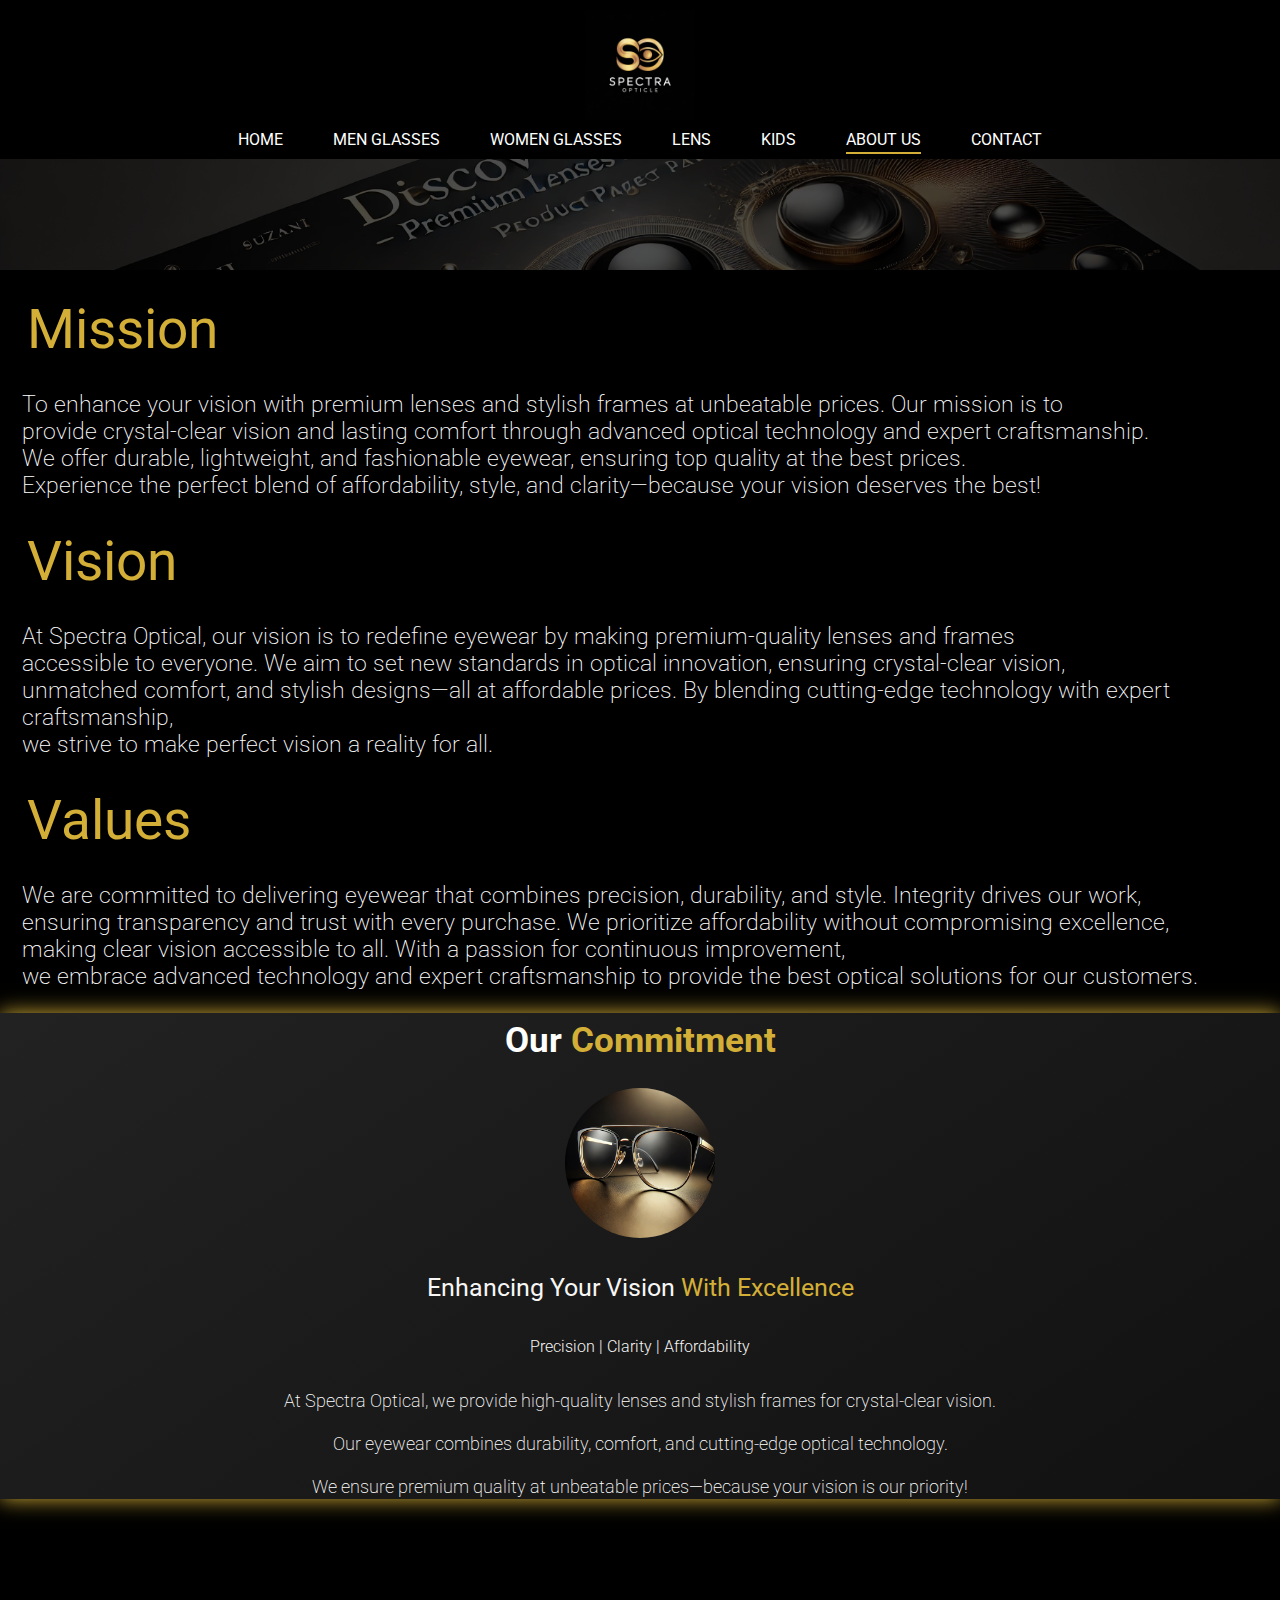
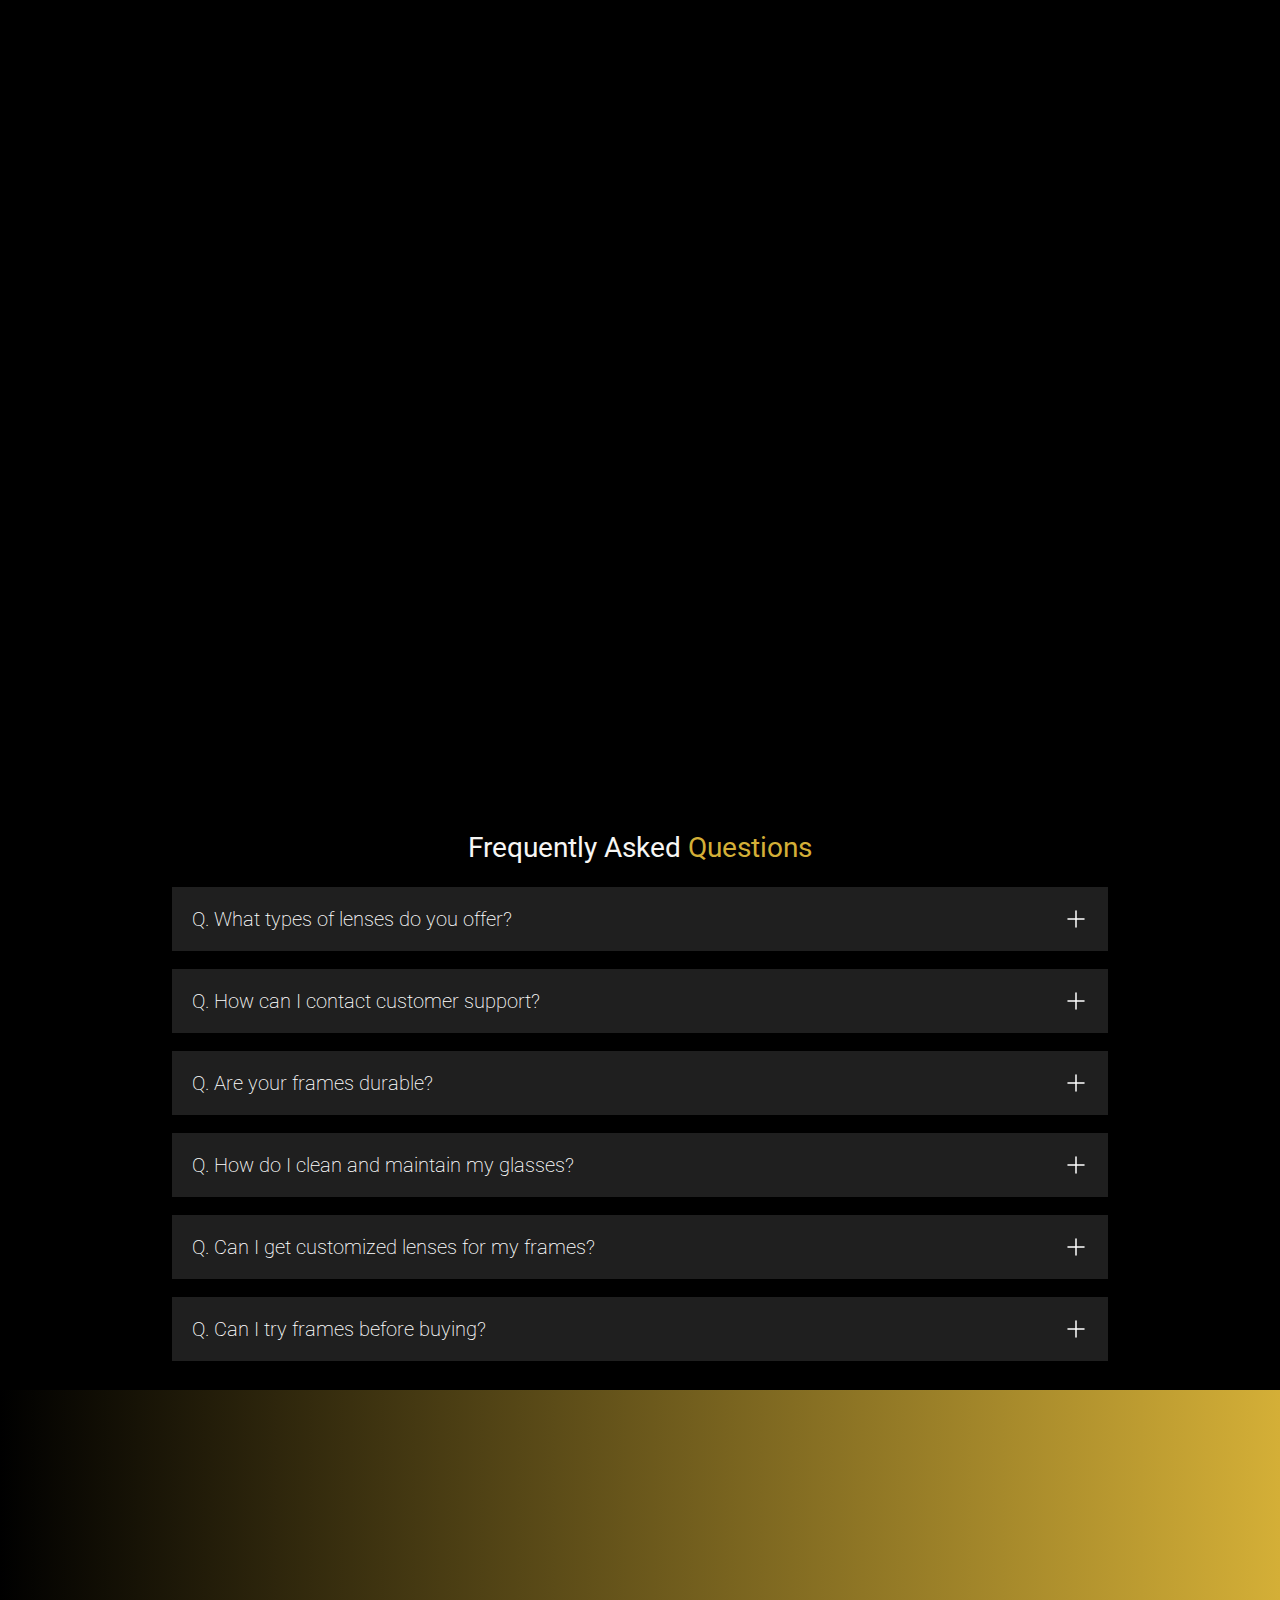
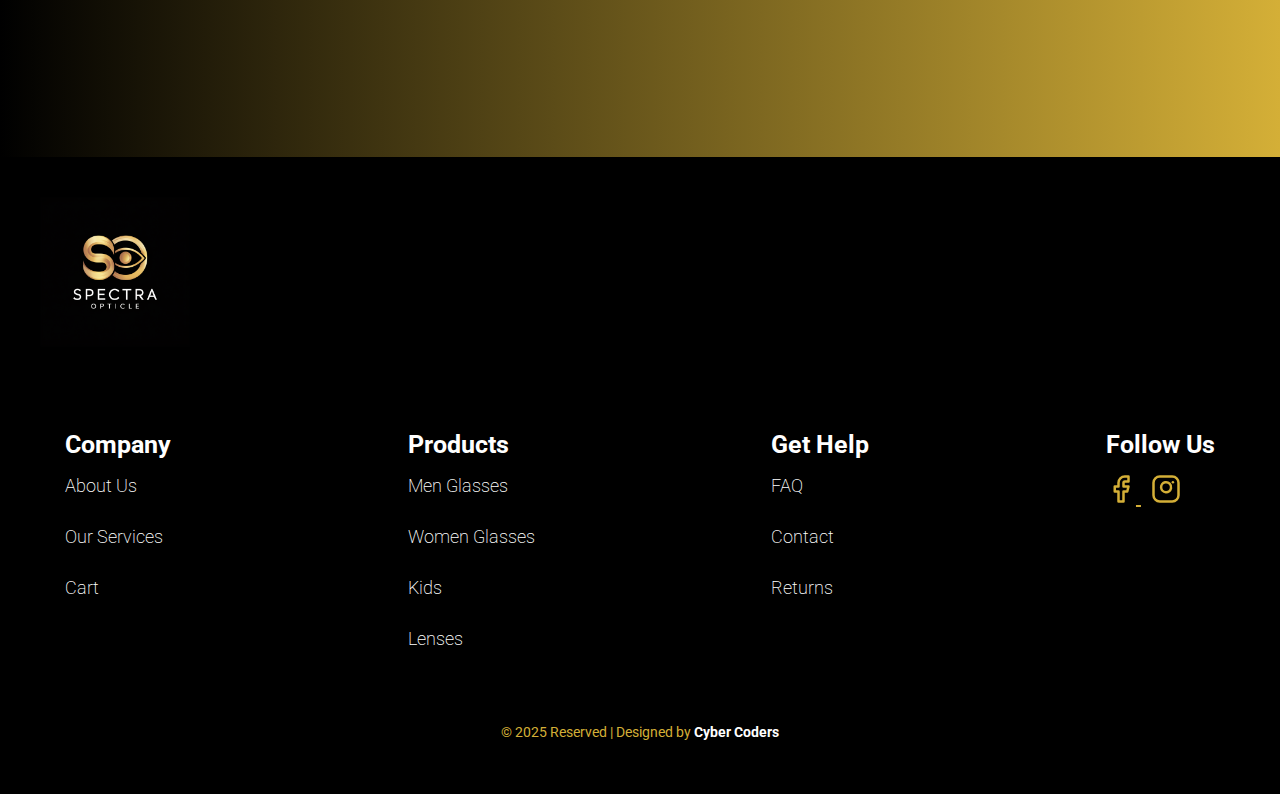
<file: optical shop/about.html>
<!DOCTYPE html>
<html lang="en">

<head>
    <meta charset="UTF-8">
    <meta name="viewport" content="width=device-width, initial-scale=1.0">
    <title>About Us | Your Brand</title>
    <link rel="stylesheet" href="optics.css">
    <style>
        .heading h1 {
            font-size: 55px;
            text-transform: capitalize;
            text-align: start;
            font-weight: 400;
            padding: 7px;
            margin-bottom: 10px;
            margin-top: 20px;
            margin-left: 20px;
            color: #D4AF37;
        }

        .heading p {
            color: #ffffff;
            font-size: 23px;
            font-weight: 200;
            margin-left: 22px;
        }

        .CEO {
            background: linear-gradient(145deg, #222, #111);
            box-shadow: 0px 0px 20px #D4AF37;

        }

        .review h3 {
            font-size: 35px;
            text-transform: capitalize;
            text-align: center;
            padding: 7px;
            margin-bottom: 10px;
            margin-top: 20px;
        }

        .review {
            text-align: center;
            margin-top: 20px;
        }

        .review img {
            width: 150px;
            height: 150px;
            border-radius: 100px;
            margin: 10px 0;
        }

        .review p {
            color: white;
            font-size: 18px;
            font-weight: 200;
            line-height: 25px;
            margin-bottom: 12px;
        }

        .review span {
            color: #D4AF37;
        }

        .review h2 {
            font-size: 25px;
            font-weight: 400;
            text-transform: capitalize;
            margin-bottom: 2px;
        }

        .review h4 {
            margin-bottom: 2px;
            padding: 14px;
            font-weight: 300;
        }

        .review button {
            border: solid rgb(210, 210, 210);
            border-radius: 7px;
            background-color: rgb(210, 210, 210);
            color: white;
            padding: 8px;
            width: 150px;
            margin-bottom: 15px;
            font-size: medium;
            color: white;
        }

        .review button:hover {
            background-color: grey;
            border-color: grey;
        }

        .faq h2 {
            text-align: center;
            font-weight: 400;
            font-size: 28px;
        }
        .faq span{
            color:#D4AF37 ;
        }
        .faq{
            font-size: 28px;
        }

        .faqbox {
            display: flex;
            background-color: rgba(45, 45, 45, 0.69);
            padding: 20px;
            max-width: 70vw;
            margin: 9px auto;
            justify-content: space-between;
            cursor: pointer;
            color: white;
            font-weight: 200;
            font-size: 20px;
        }


        .faqbox svg {
            filter: invert(1);
        }

        .faqbox:hover {
            background-color: rgb(47, 47, 47);
        }
        .faqbox svg {
            transition: transform 0.3s ease-in-out;
        }
        .faqbox.active svg {
            transform: rotate(135deg);
        }
        .answer {
            max-height: 0;
            max-width: 70vw;
            overflow: hidden;
            background:  rgba(45, 45, 45, 0.69);;
            margin: 9px auto;
            justify-content: space-between;
            cursor: pointer;
            color: white;
            font-weight: 200;
            font-size: 20px ;
            border-left: 3px solid #000;
            transition: max-height 0.4s ease-in-out, padding 0.3s;
        }
        .answer.show {
            max-height: 100px; /* Adjust based on content */
            padding: 10px 16px;
        }
        @media screen and (max-width: 768px){
            .heading h1{
                font-size: 28px;
            }
            .heading p{
                font-size: 15px;
                font-weight: 400;
            }
            .review h3{
                font-size: 28px;
            }
            .review p {
                font-size: 15px;
                font-weight: 400;
            }
            .faqbox{
                font-size: 15px;
                font-weight: 400;
            }
            .answer{
                font-size: 15px;
                font-weight: 400;
            }

        }
    </style>
</head>

<body>
    <div class="navbar">
        <div class="logo-container">
            <img src="logo.webp" alt="Spectra Optical Logo" class="logo">
            <div class="menu-icon" onclick="toggleMenu()">☰</div>

        </div>
        <div class="nav-links">
            <div class="close-icon" onclick="closeMenu()">✖</div>
            <a href="index.html">Home</a>
            <a href="men.html">Men Glasses</a>
            <a href="women.html">Women Glasses</a>
            <a href="lens.html">Lens</a>
            <a href="kids.html">Kids</a>
            <a href="about.html" class="H">About Us</a>
            <a href="contact.html">Contact</a>
        </div>
    </div>
    <section id="hero" id="home">
    </section>
    <section>
        <div class="heading">
            <h1>Mission</h1>
            <p>To enhance your vision with premium lenses and stylish frames at unbeatable prices. Our mission is to
                <br>
                provide crystal-clear vision and lasting comfort through advanced optical technology and expert
                craftsmanship. <br> We offer durable, lightweight, and fashionable eyewear, ensuring top quality at the
                best
                prices. <br> Experience the perfect blend of affordability, style, and clarity—because your vision
                deserves
                the best!
            </p>
            <h1>Vision</h1>
            <p>At Spectra Optical, our vision is to redefine eyewear by making premium-quality lenses and frames <br>
                accessible to everyone. We aim to set new standards in optical innovation, ensuring crystal-clear
                vision, <br> unmatched comfort, and stylish designs—all at affordable prices. By blending cutting-edge
                technology with expert craftsmanship, <br> we strive to make perfect vision a reality for all.</p>
            <h1>Values</h1>
            <p> We are committed to delivering eyewear that combines precision, durability, and style. Integrity drives
                our
                work, <br> ensuring transparency and trust with every purchase. We prioritize affordability without
                compromising excellence, <br> making clear vision accessible to all. With a passion for continuous
                improvement, <br> we embrace advanced technology and expert craftsmanship to provide the best optical
                solutions for our customers.
            </p>
        </div>
    </section>
    <section>
        <div class="CEO">
            <div class="review">
                <h3>Our <span>Commitment</span></h3>
                <img src="aboutimage.webp" alt="Commitment to Quality">
                <h2>Enhancing Your Vision <span> with Excellence </span></h2>
                <h4>Precision | Clarity | Affordability</h4>
                <p>At Spectra Optical, we provide high-quality lenses and stylish frames for crystal-clear vision.</p>
                <p>Our eyewear combines durability, comfort, and cutting-edge optical technology.</p>
                <p>We ensure premium quality at unbeatable prices—because your vision is our priority!</p>

    </section>
    <section class="why-choose-us">
        <h2>Why <span>Choose</span> Us?</h2>
        <div class="features">
            <div class="feature">
                <img src="img1.webp" alt="">
                <h3><span>High-Quality</span> Lenses & Frames</h3>
                <p>Premium frames and high-quality lenses for superior clarity, durability, and style. Experience
                    comfort and precision with expert craftsmanship.</p>
            </div>
            <div class="feature">
                <img src="img2.webp" alt="">
                <h3><span>Affordable</span> Prices</h3>
                <p>Get premium frames and high-quality lenses at an affordable price. Experience durability, clarity,
                    and style without compromising on budget.</p>
            </div>
            <div class="feature">
                <img src="img3.webp" alt="">
                <h3><span>Expert</span> Consultation & Eye Care</h3>
                <p>Get expert consultation and premium eye care for perfect vision. Experience professional guidance,
                    advanced solutions, and personalized service for healthy eyes.</p>
            </div>
        </div>
    </section>
    <section>
        <div class="faq">
            <h2>Frequently Asked <span> Questions </span></h2>
        </div>
        <div class="faqbox">
            <span>Q. What types of lenses do you offer?</span>
            <svg xmlns="http://www.w3.org/2000/svg" width="24" height="24" viewBox="0 0 24 24" fill="none">
                <path d="M12 4V20" stroke="#000000" stroke-width="1.5" stroke-linecap="round" stroke-linejoin="round"/>
                <path d="M4 12H20" stroke="#000000" stroke-width="1.5" stroke-linecap="round" stroke-linejoin="round"/>
            </svg>
        </div>
        <div class="answer">
            <p>Ans. We offer single vision, bifocal, progressive, blue light, anti-glare, and UV-protected lenses.</p>
        </div>
    
        <div class="faqbox">
            <span>Q. How can I contact customer support?</span>
            <svg xmlns="http://www.w3.org/2000/svg" width="24" height="24" viewBox="0 0 24 24" fill="none">
                <path d="M12 4V20" stroke="#000000" stroke-width="1.5" stroke-linecap="round" stroke-linejoin="round"/>
                <path d="M4 12H20" stroke="#000000" stroke-width="1.5" stroke-linecap="round" stroke-linejoin="round"/>
            </svg>
        </div>
        <div class="answer">
            <p>Ans. You can reach us through our contact page, email, or WhatsApp for any inquiries or assistance.</p>
        </div>
    
        <div class="faqbox">
            <span>Q. Are your frames durable?</span>
            <svg xmlns="http://www.w3.org/2000/svg" width="24" height="24" viewBox="0 0 24 24" fill="none">
                <path d="M12 4V20" stroke="#000000" stroke-width="1.5" stroke-linecap="round" stroke-linejoin="round"/>
                <path d="M4 12H20" stroke="#000000" stroke-width="1.5" stroke-linecap="round" stroke-linejoin="round"/>
            </svg>
        </div>
        <div class="answer">
            <p>Ans. Yes, our frames are made from high-quality, durable materials for long-lasting use.</p>
        </div>
        <div class="faqbox">
            <span>Q. How do I clean and maintain my glasses?</span>
            <svg xmlns="http://www.w3.org/2000/svg" width="24" height="24" viewBox="0 0 24 24" fill="none">
                <path d="M12 4V20" stroke="#000000" stroke-width="1.5" stroke-linecap="round" stroke-linejoin="round"/>
                <path d="M4 12H20" stroke="#000000" stroke-width="1.5" stroke-linecap="round" stroke-linejoin="round"/>
            </svg>
        </div>
        <div class="answer">
            <p>Ans. Use a microfiber cloth and lens cleaning solution to keep your glasses clean. Avoid using harsh chemicals or rough materials that may damage the lenses.</p>
        </div>
        <div class="faqbox">
            <span>Q. Can I get customized lenses for my frames?</span>
            <svg xmlns="http://www.w3.org/2000/svg" width="24" height="24" viewBox="0 0 24 24" fill="none">
                <path d="M12 4V20" stroke="#000000" stroke-width="1.5" stroke-linecap="round" stroke-linejoin="round"/>
                <path d="M4 12H20" stroke="#000000" stroke-width="1.5" stroke-linecap="round" stroke-linejoin="round"/>
            </svg>
        </div>
        <div class="answer">
            <p>Ans. Yes, you can send us your frames, and we will customize the lenses as per your prescription.</p>
        </div>
        <div class="faqbox">
            <span>Q. Can I try frames before buying?</span>
            <svg xmlns="http://www.w3.org/2000/svg" width="24" height="24" viewBox="0 0 24 24" fill="none">
                <path d="M12 4V20" stroke="#000000" stroke-width="1.5" stroke-linecap="round" stroke-linejoin="round"/>
                <path d="M4 12H20" stroke="#000000" stroke-width="1.5" stroke-linecap="round" stroke-linejoin="round"/>
            </svg>
        </div>
        <div class="answer">
            <p>Ans. If you visit our store, you can try frames in person. For online purchases, we provide detailed frame measurements to help you choose the perfect fit.</p>
        </div>
    </section>
    <section class="wholesale-section">
        <div class="wholesale-banner">
            <h2>Buy in Bulk & Save More</h2>
            <p>We offer premium eyewear at wholesale prices. Contact us for bulk purchases.</p>
            <a href="contact.html" class="cta-button">Contact Us</a>
        </div>
    </section>
    <footer>
        <div class="footer-container">
            <div class="footer-logo">
                <img src="logo.webp" alt="Company Logo">
            </div>
            <div class="footer-links">
                <div class="footer-column">
                    <h4>Company</h4>
                    <ul>
                        <li><a href="about.html">About Us</a></li>
                        <li><a href="men.html">Our Services</a></li>
                        <li><a href="cart.html">Cart</a></li>
                    </ul>
                </div>
                <div class="footer-column">
                    <h4>Products</h4>
                    <ul>
                        <li><a href="men.html">Men Glasses</a></li>
                        <li><a href="women.html">Women Glasses</a></li>
                        <li><a href="kids.html">Kids</a></li>
                        <li><a href="lens.html">Lenses</a></li>
                    </ul>
                </div>
                <div class="footer-column">
                    <h4>Get Help</h4>
                    <ul>
                        <li><a href="about.html">FAQ</a></li>
                        <li><a href="contact.html">Contact</a></li>
                        <li><a href="contact.html">Returns</a></li>
                    </ul>
                </div>
                <div class="footer-column">
                    <h4>Follow Us</h4>
                    <div class="social-icons">
                        <a href="#"><i class="fab fa-facebook"><svg xmlns="http://www.w3.org/2000/svg" width="30" height="30" viewBox="0 0 24 24" fill="none" stroke="#D4AF37" stroke-width="2" stroke-linecap="round" stroke-linejoin="round">
                            <path d="M18 2h-3a5 5 0 0 0-5 5v3H7v4h3v8h4v-8h3l1-4h-4V7a1 1 0 0 1 1-1h3z"/>
                          </svg>
                          </i></a>
                        <a href="#"><i class="fab fa-instagram"><svg xmlns="http://www.w3.org/2000/svg" width="30" height="30" viewBox="0 0 24 24" fill="none" stroke="#D4AF37" stroke-width="2" stroke-linecap="round" stroke-linejoin="round">
                            <rect x="2" y="2" width="20" height="20" rx="5" ry="5"/>
                            <path d="M16 11.37a4 4 0 1 1-4.73-4.73 4 4 0 0 1 4.73 4.73z"/>
                            <line x1="17.5" y1="6.5" x2="17.5" y2="6.51"/>
                          </svg>
                          </i></a>
                    </div>
                </div>
            </div>
        </div>
        <p style="text-align: center; color: #D4AF37; font-size: 14px; margin-top: 20px;">
            © 2025 Reserved | Designed by <span style="font-weight: bold; color: #ffffff;">Cyber Coders</span>
          </p>
    </footer>
    <script src="optics.js"></script>
    <script>
        document.addEventListener("DOMContentLoaded", () => {
            const banner = document.querySelector(".banner");
            banner.style.opacity = "0";
            setTimeout(() => {
                banner.style.transition = "opacity 1.5s ease-in-out";
                banner.style.opacity = "1";
            }, 500);
        });
        document.querySelectorAll(".faqbox").forEach((box, index) => {
            box.addEventListener("click", () => {
                const answer = document.querySelectorAll(".answer")[index];
                
                // Toggle show class
                answer.classList.toggle("show");
                
                // Toggle active class for rotation
                box.classList.toggle("active");
            });
        });
    </script>
</body>

</html>
</file>
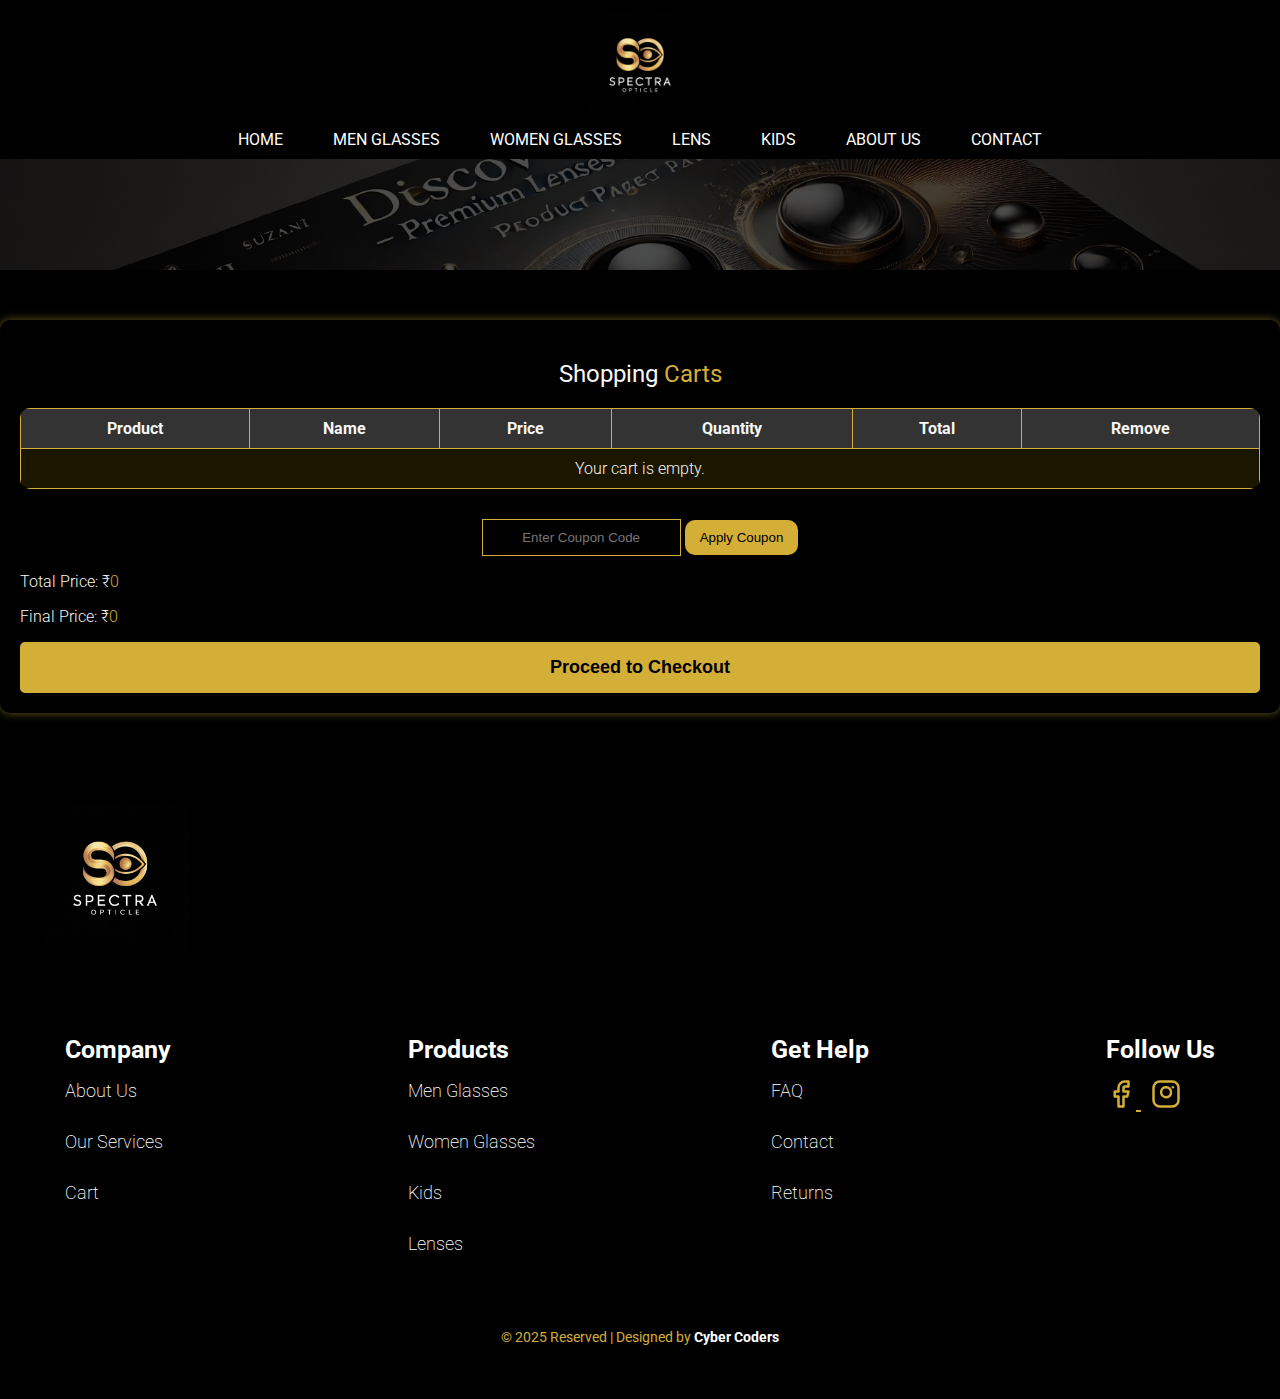
<file: optical shop/cart.html>
<!DOCTYPE html>
<html lang="en">
<head>
    <meta charset="UTF-8">
    <meta name="viewport" content="width=device-width, initial-scale=1.0">
    <title>Shopping Cart - Spectra Optical</title>
    <link rel="stylesheet" href="optics.css">
</head>
<body>
    <div class="navbar">
        <div class="logo-container">
            <img src="logo.webp" alt="Spectra Optical Logo" class="logo">
            <div class="menu-icon" onclick="toggleMenu()">☰</div>

        </div>
        <div class="nav-links">
            <div class="close-icon" onclick="closeMenu()">✖</div>
            <a href="index.html">Home</a>
            <a href="men.html">Men Glasses</a>
            <a href="women.html">Women Glasses</a>
            <a href="lens.html">Lens</a>
            <a href="kids.html">Kids</a>
            <a href="about.html">About Us</a>
            <a href="contact.html">Contact</a>

        </div>
    </div>
    <section id="hero" id="home">
    </section>
    <div class="cart-container">
        <h2>Shopping <span>Carts</span></h2>
        <table>
            <thead>
                <tr>
                    <th>Product</th>
                    <th>Name</th>
                    <th>Price</th>
                    <th>Quantity</th>
                    <th>Total</th>
                    <th>Remove</th>
                </tr>
            </thead>
            <tbody id="cart-items"></tbody>
        </table>
        <div class="coupon-section">
            <input type="text" id="coupon-code" placeholder="Enter Coupon Code">
            <button onclick="applyCoupon()">Apply Coupon</button>
            <p id="coupon-message" class="hidden">Coupon was applied!</p>
        </div>
        <div class="total-section">
            <p>Total Price: ₹<span id="total-price">0</span></p>
            <p>Final Price: ₹<span id="final-price">0</span></p>
            <a href="checkout.html" onclick="return checkCart()">
                <button class="checkout-btn">Proceed to Checkout</button>
            </a>
        </div>
    </div>
    <footer>
        <div class="footer-container">
            <div class="footer-logo">
                <img src="logo.webp" alt="Company Logo">
            </div>
            <div class="footer-links">
                <div class="footer-column">
                    <h4>Company</h4>
                    <ul>
                        <li><a href="about.html">About Us</a></li>
                        <li><a href="men.html">Our Services</a></li>
                        <li><a href="cart.html">Cart</a></li>
                    </ul>
                </div>
                <div class="footer-column">
                    <h4>Products</h4>
                    <ul>
                        <li><a href="men.html">Men Glasses</a></li>
                        <li><a href="women.html">Women Glasses</a></li>
                        <li><a href="kids.html">Kids</a></li>
                        <li><a href="lens.html">Lenses</a></li>
                    </ul>
                </div>
                <div class="footer-column">
                    <h4>Get Help</h4>
                    <ul>
                        <li><a href="about.html">FAQ</a></li>
                        <li><a href="contact.html">Contact</a></li>
                        <li><a href="contact.html">Returns</a></li>
                    </ul>
                </div>
                <div class="footer-column">
                    <h4>Follow Us</h4>
                    <div class="social-icons">
                        <a href="#"><i class="fab fa-facebook"><svg xmlns="http://www.w3.org/2000/svg" width="30" height="30" viewBox="0 0 24 24" fill="none" stroke="#D4AF37" stroke-width="2" stroke-linecap="round" stroke-linejoin="round">
                            <path d="M18 2h-3a5 5 0 0 0-5 5v3H7v4h3v8h4v-8h3l1-4h-4V7a1 1 0 0 1 1-1h3z"/>
                          </svg>
                          </i></a>
                        <a href="#"><i class="fab fa-instagram"><svg xmlns="http://www.w3.org/2000/svg" width="30" height="30" viewBox="0 0 24 24" fill="none" stroke="#D4AF37" stroke-width="2" stroke-linecap="round" stroke-linejoin="round">
                            <rect x="2" y="2" width="20" height="20" rx="5" ry="5"/>
                            <path d="M16 11.37a4 4 0 1 1-4.73-4.73 4 4 0 0 1 4.73 4.73z"/>
                            <line x1="17.5" y1="6.5" x2="17.5" y2="6.51"/>
                          </svg>
                          </i></a>
                    </div>
                </div>
            </div>
        </div>
        <p style="text-align: center; color: #D4AF37; font-size: 14px; margin-top: 20px;">
            © 2025 Reserved | Designed by <span style="font-weight: bold; color: #ffffff;">Cyber Coders</span>
          </p>
    </footer>
    <script>
        function toggleMenu() {
            document.querySelector('.nav-links').classList.toggle('show');
        }
        function closeMenu() {
            document.querySelector('.nav-links').classList.remove('show');
        }
        function toggleSearch() {
            document.getElementById('searchBar').classList.toggle('show');
        }
        let cart = JSON.parse(localStorage.getItem('cart')) || [];
        function loadCart() {
    let cartItemsDiv = document.getElementById('cart-items');
    let totalPrice = 0;
    cartItemsDiv.innerHTML = "";

    if (cart.length === 0) {
        cartItemsDiv.innerHTML = "<tr><td colspan='6'>Your cart is empty.</td></tr>";
        document.getElementById('total-price').innerText = 0;
        document.getElementById('final-price').innerText = 0;
        return;
    }

    cart.forEach((item, index) => {
        totalPrice += item.price * item.quantity;
        
        // Power ko check karo aur agar available ho toh use brackets me add karo
        let powerText = item.power ? ` (${item.power})` : "";

        let row = `<tr>
            <td><img src="${item.image}" width="50"></td>
            <td>${item.name}${powerText}</td> <!-- Power ko product name ke saath show karna -->
            <td>₹${item.price}</td>
            <td>
                <button onclick="updateQuantity(${index}, -1)">-</button>
                ${item.quantity}
                <button onclick="updateQuantity(${index}, 1)">+</button>
            </td>
            <td>₹${item.price * item.quantity}</td>
            <td><button onclick="removeItem(${index})">Remove</button></td>
        </tr>`;

        cartItemsDiv.innerHTML += row;
    });

    document.getElementById('total-price').innerText = totalPrice;
    document.getElementById('final-price').innerText = totalPrice;
}

        function updateQuantity(index, change) {
            if (cart[index].quantity + change > 0) {
                cart[index].quantity += change;
            }
            localStorage.setItem('cart', JSON.stringify(cart));
            loadCart();
        }
        function removeItem(index) {
            cart.splice(index, 1);
            localStorage.setItem('cart', JSON.stringify(cart));
            loadCart();
        }
        
        function applyCoupon() {
    let couponCode = document.getElementById('coupon-code').value;
    let totalPrice = parseFloat(document.getElementById('total-price').innerText);

    if (couponCode === "KHAN786") {
        let discount = totalPrice * 0.15;
        let finalPrice = totalPrice - discount;
        
        // Store the discount in localStorage
        localStorage.setItem("discountApplied", "true");
        localStorage.setItem("discountPrice", finalPrice.toFixed(2));

        document.getElementById('final-price').innerText = finalPrice.toFixed(2);
        document.getElementById('discount-message').style.display = "block";
    } else {
        alert("Invalid Coupon Code!");
    }
}
function checkCart() {
    let cart = JSON.parse(localStorage.getItem('cart')) || [];
    if (cart.length === 0) {
        alert("Your cart is empty! Please add some items before proceeding.");
        return false; // Checkout page pe nahi jaane dega
    }
    return true; // Checkout page pe jaane dega
}

        loadCart();
        function toggleMenu() {
            document.querySelector('.nav-links').classList.toggle('show');
        }
        function closeMenu() {
            document.querySelector('.nav-links').classList.remove('show');
        }
        function toggleSearch(){
            document.getElementById('searchBar').classList.toggle('show');
        }    
    </script>
</body>
</html>
</file>
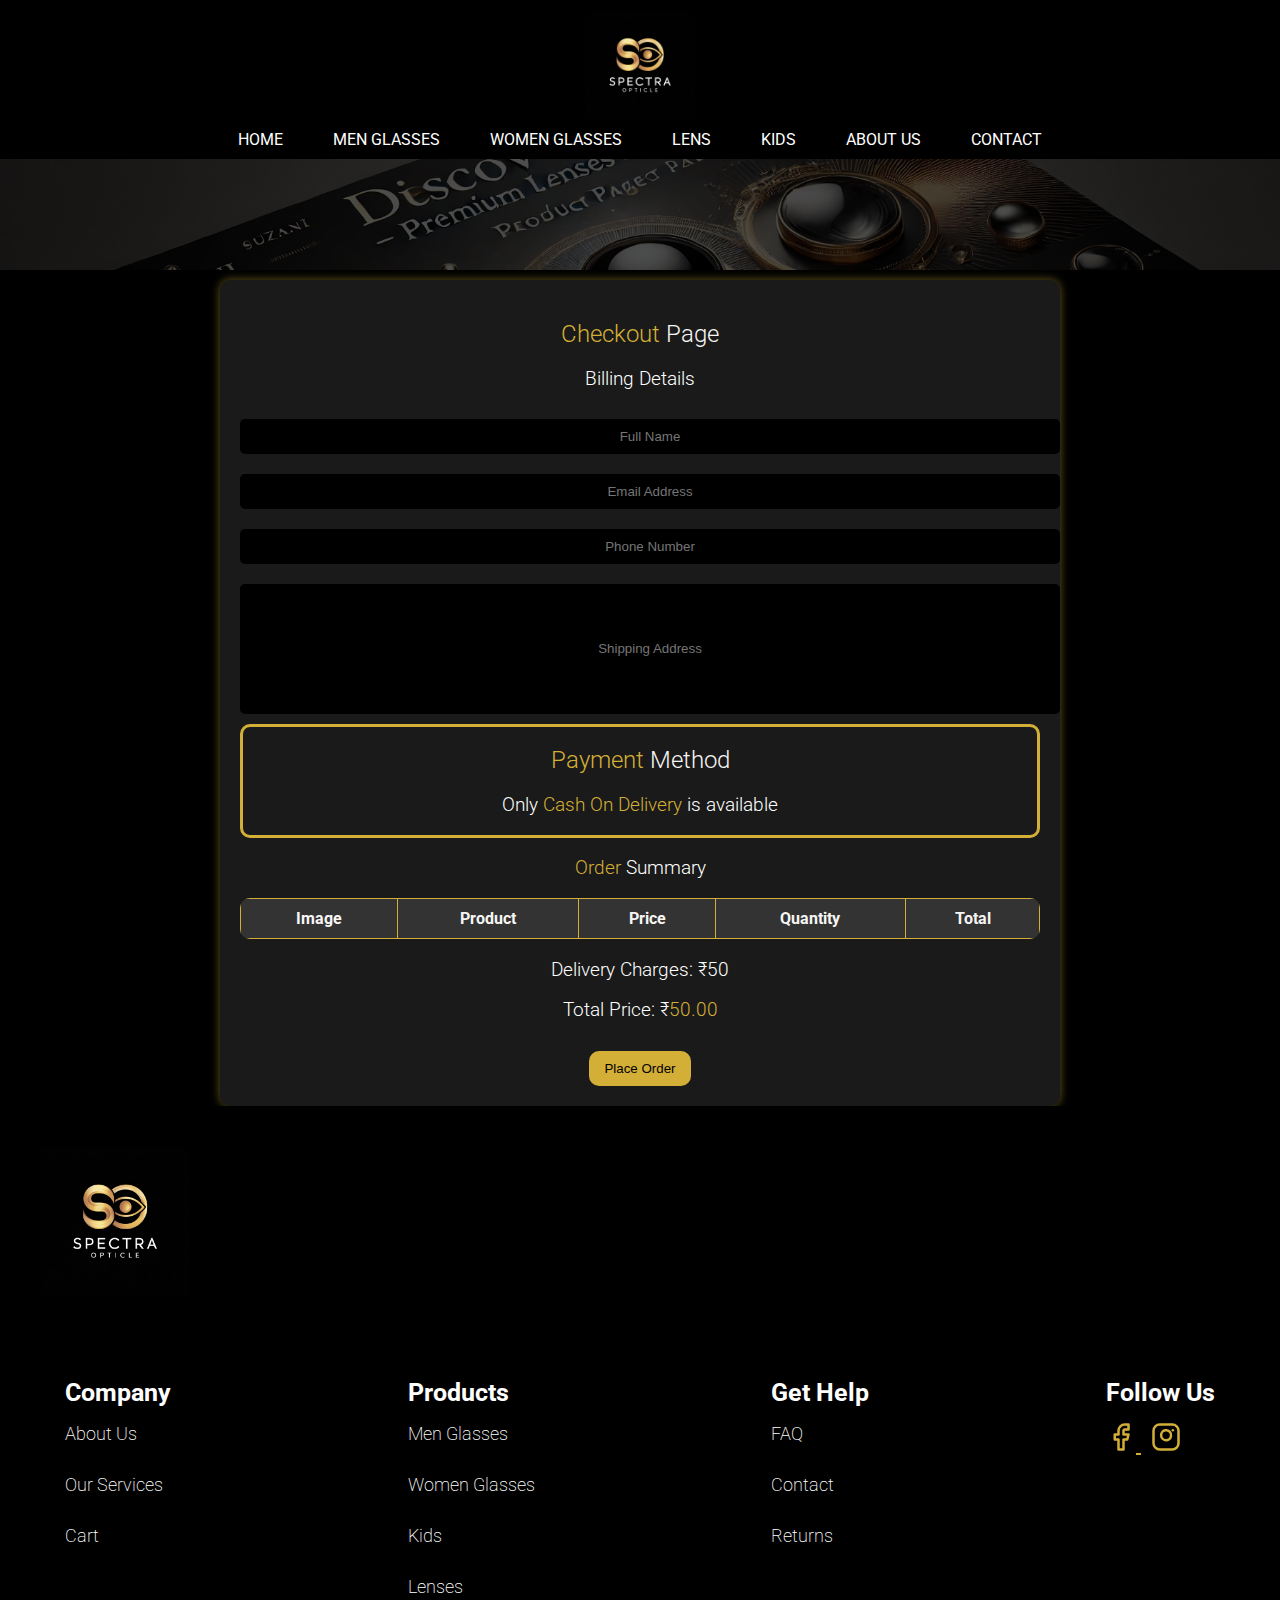
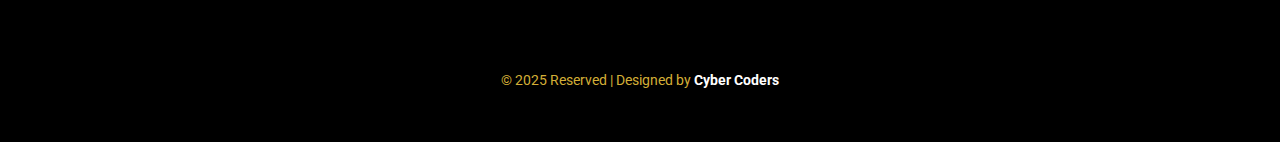
<file: optical shop/checkout.html>
<!DOCTYPE html>
<html lang="en">
<head>
    <meta charset="UTF-8">
    <meta name="viewport" content="width=device-width, initial-scale=1.0">
    <title>Document</title>
    <link rel="stylesheet" href="optics.css">
</head>
<body>
    <div class="navbar">
        <div class="logo-container">
            <img src="logo.webp" alt="Spectra Optical Logo" class="logo">
            <div class="menu-icon" onclick="toggleMenu()">☰</div>

        </div>
        <div class="nav-links">
            <div class="close-icon" onclick="closeMenu()">✖</div>
            <a href="index.html">Home</a>
            <a href="men.html">Men Glasses</a>
            <a href="women.html">Women Glasses</a>
            <a href="lens.html">Lens</a>
            <a href="kids.html">Kids</a>
            <a href="about.html">About Us</a>
            <a href="contact.html">Contact</a>
        </div>
    </div>
    <section id="hero" id="home">
    </section>
    <form action="https://api.web3forms.com/submit" method="POST" id="checkout-form">
        <input type="hidden" name="access_key" value="59af8db0-95e4-4a3c-93d4-e15985dc80d7">
        
        <div class="checkout-container">
            <h2><span>Checkout </span>Page</h2>
    
            <div class="user-info">
                <h3>Billing Details</h3>
                <input type="text" name="name" id="name" placeholder="Full Name" required>
                <input type="email" name="email" id="email" placeholder="Email Address" required>
                <input type="tel" name="phone" id="phone" placeholder="Phone Number" required>
                <input class="height" type="text" name="address" id="address" placeholder="Shipping Address" required>
            </div>
    
            <div class="pay">
                <h2><span>Payment </span> Method</h2>
                <h3>Only <span> Cash On Delivery</span> is available</h3>
            </div>
    
            <div class="cart-summary">
                <h3><span>Order </span>Summary</h3>
                <table>
                    <thead>
                        <tr>
                            <th>Image</th>
                            <th>Product</th>
                            <th>Price</th>
                            <th>Quantity</th>
                            <th>Total</th>
                        </tr>
                    </thead>
                    <tbody id="checkout-items"></tbody>
                </table>
    
                <h3>Delivery Charges: ₹50</h3>
                <h3>Total Price: ₹<span id="checkout-total-price">0</span></h3>
            </div>
    
            <a href="ordersummary.html"><button type="submit">Place Order</button></a>
        </div>
    </form>
    <footer>
        <div class="footer-container">
            <div class="footer-logo">
                <img src="logo.webp" alt="Company Logo">
            </div>
            <div class="footer-links">
                <div class="footer-column">
                    <h4>Company</h4>
                    <ul>
                        <li><a href="about.html">About Us</a></li>
                        <li><a href="men.html">Our Services</a></li>
                        <li><a href="cart.html">Cart</a></li>
                    </ul>
                </div>
                <div class="footer-column">
                    <h4>Products</h4>
                    <ul>
                        <li><a href="men.html">Men Glasses</a></li>
                        <li><a href="women.html">Women Glasses</a></li>
                        <li><a href="kids.html">Kids</a></li>
                        <li><a href="lens.html">Lenses</a></li>
                    </ul>
                </div>
                <div class="footer-column">
                    <h4>Get Help</h4>
                    <ul>
                        <li><a href="about.html">FAQ</a></li>
                        <li><a href="contact.html">Contact</a></li>
                        <li><a href="contact.html">Returns</a></li>
                    </ul>
                </div>
                <div class="footer-column">
                    <h4>Follow Us</h4>
                    <div class="social-icons">
                        <a href="#"><i class="fab fa-facebook"><svg xmlns="http://www.w3.org/2000/svg" width="30" height="30" viewBox="0 0 24 24" fill="none" stroke="#D4AF37" stroke-width="2" stroke-linecap="round" stroke-linejoin="round">
                            <path d="M18 2h-3a5 5 0 0 0-5 5v3H7v4h3v8h4v-8h3l1-4h-4V7a1 1 0 0 1 1-1h3z"/>
                          </svg>
                          </i></a>
                        <a href="#"><i class="fab fa-instagram"><svg xmlns="http://www.w3.org/2000/svg" width="30" height="30" viewBox="0 0 24 24" fill="none" stroke="#D4AF37" stroke-width="2" stroke-linecap="round" stroke-linejoin="round">
                            <rect x="2" y="2" width="20" height="20" rx="5" ry="5"/>
                            <path d="M16 11.37a4 4 0 1 1-4.73-4.73 4 4 0 0 1 4.73 4.73z"/>
                            <line x1="17.5" y1="6.5" x2="17.5" y2="6.51"/>
                          </svg>
                          </i></a>
                    </div>
                </div>
            </div>
        </div>
        <p style="text-align: center; color: #D4AF37; font-size: 14px; margin-top: 20px;">
            © 2025 Reserved | Designed by <span style="font-weight: bold; color: #ffffff;">Cyber Coders</span>
          </p>
    </footer>
    
    <script src="optics.js"></script>
    
    <script>
    document.addEventListener("DOMContentLoaded", function () {
        let cart = JSON.parse(localStorage.getItem("cart")) || [];
        let totalPrice = 0;
        let checkoutItems = document.getElementById("checkout-items");
        let checkoutTotalPrice = document.getElementById("checkout-total-price");
    
        checkoutItems.innerHTML = "";
        let orderDetails = [];
    
        cart.forEach((item, index) => {
            let itemTotal = item.price * item.quantity;
            totalPrice += itemTotal;
            let powerText = item.power ? ` (${item.power})` : "";
    
            let row = document.createElement("tr");
            row.innerHTML = `
                <td><img src="${item.image}" alt="${item.name}" width="50"></td>
                <td>${item.name}${powerText}</td>
                <td>₹${item.price}</td>
                <td>${item.quantity}</td>
                <td>₹${itemTotal}</td>
            `;
            checkoutItems.appendChild(row);
    
            // Order details ko proper format me save karein
            orderDetails.push(`${index + 1}) ${item.name}${powerText} - ₹${item.price} x ${item.quantity} = ₹${itemTotal}`);
        });
    
        totalPrice += 50; // Delivery Charges
        checkoutTotalPrice.innerText = totalPrice.toFixed(2);
    
        // Form submit event
        document.getElementById("checkout-form").addEventListener("submit", function (event) {
            event.preventDefault();
    
            // FormData me saari values add karein
            let formData = new FormData(event.target);
            formData.append("order_summary", orderDetails.join("\n"));
            formData.append("total_price", `₹${totalPrice.toFixed(2)}`);
    
            // Web3Forms API ko request bhejna
            fetch("https://api.web3forms.com/submit", {
    method: "POST",
    body: formData
})
.then(response => response.json())
.then(result => {
    if (result.success) {
        alert("🎉 Order Placed Successfully!");

        // Order Summary Page ke liye Data Store Karein
        let orderData = {
            name: document.getElementById("name").value,
            email: document.getElementById("email").value,
            phone: document.getElementById("phone").value,
            address: document.getElementById("address").value,
            cart: cart, // Pura cart data store karna
            totalPrice: totalPrice.toFixed(2)
        };

        localStorage.setItem("orderSummary", JSON.stringify(orderData));

        localStorage.removeItem("cart"); // Cart clear karein
        window.location.href = "ordersummary.html"; // Order summary page par redirect
    } else {
        alert("❌ Order Failed. Please try again.");
    }
})
.catch(error => console.error("Error:", error));
        });
    });
    </script>
        
    </body>
</html>
</file>
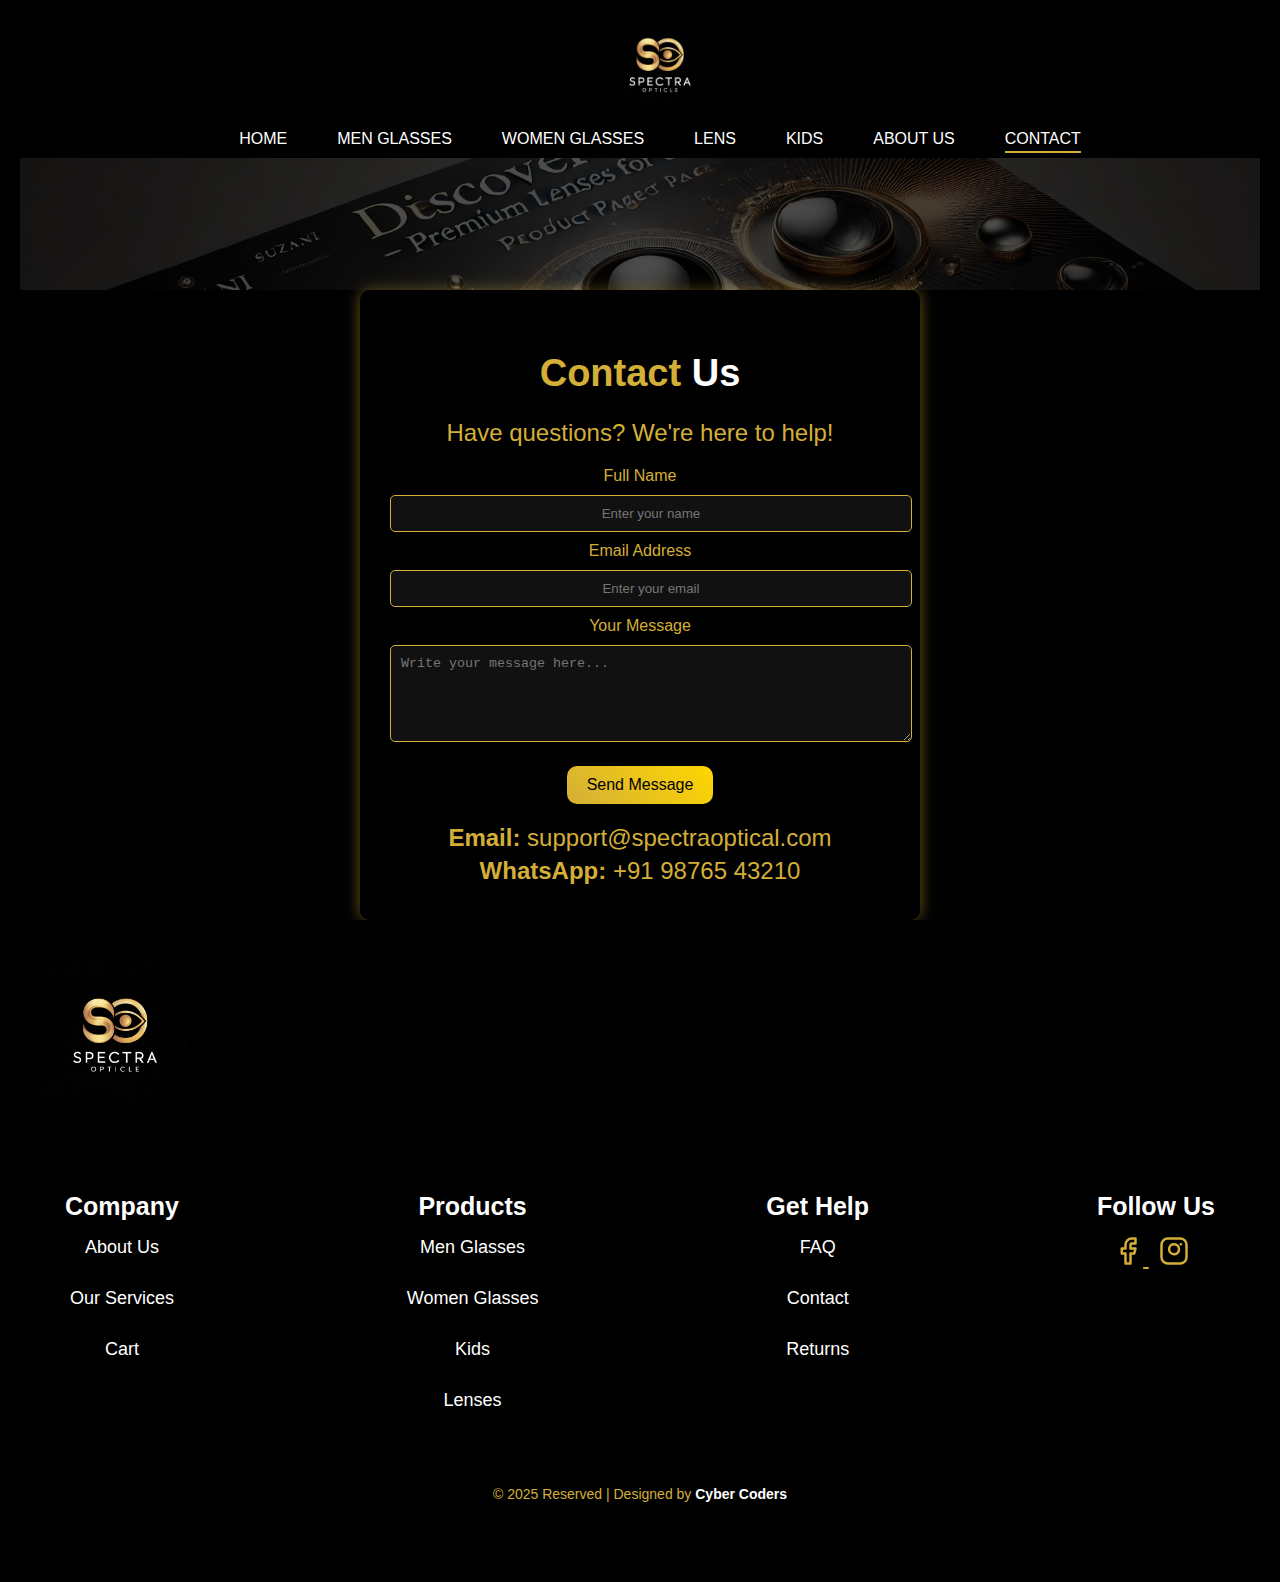
<file: optical shop/contact.html>
<!DOCTYPE html>
<html lang="en">

<head>
    <meta charset="UTF-8">
    <meta name="viewport" content="width=device-width, initial-scale=1.0">
    <title>Contact Us</title>
    <link rel="stylesheet" href="optics.css">
    <style>
        body {
            font-family: Arial, sans-serif;
            background-color: #000;
            color: #D4AF37;
            text-align: center;
            padding: 20px;
        }

        .contact-container {
            background: rgba(0, 0, 0, 0.9);
            padding: 30px;
            max-width: 500px;
            margin: auto;
            border-radius: 10px;
            box-shadow: 0 0 15px rgba(212, 175, 55, 0.5);
        }

        h2 {
            font-size: 38px;
            margin-bottom: 10px;
        }

        h2 span {
            color: white;
        }

        p {
            font-size: 24px;
            margin-bottom: 20px;
        }

        input,
        textarea {
            width: 100%;
            padding: 10px;
            margin: 10px 0;
            border: 1px solid #D4AF37;
            border-radius: 5px;
            background: #111;
            color: white;
        }

        button {
            background: linear-gradient(45deg, #D4AF37, #FFD700);
            color: black;
            padding: 10px 20px;
            font-size: 16px;
            border: none;
            cursor: pointer;
            transition: 0.3s;
        }

        button:hover {
            background-color: black;
           border: solid #D4AF37;
           color: #D4AF37;
        }

        .contact-info {
            margin-top: 20px;
            font-size: 14px;
        }

        .contact-info p {
            margin: 5px 0;
        }
    </style>
</head>

<body>
    <div class="navbar">
        <div class="logo-container">
            <img src="logo.webp" alt="Spectra Optical Logo" class="logo">
            <div class="menu-icon" onclick="toggleMenu()">☰</div>

        </div>
        <div class="nav-links">
            <div class="close-icon" onclick="closeMenu()">✖</div>
            <a href="index.html">Home</a>
            <a href="men.html">Men Glasses</a>
            <a href="women.html">Women Glasses</a>
            <a href="lens.html">Lens</a>
            <a href="kids.html">Kids</a>
            <a href="about.html">About Us</a>
            <a href="contact.html" class="H">Contact</a>
        </div>
    </div>
    <section id="hero" id="home">
    </section>

        <div class="contact-container">
            <h2>Contact <span>Us</span></h2>
            <p>Have questions? We're here to help!</p>

            <form id="contactForm" action="https://api.web3forms.com/submit" method="POST">
                <input type="hidden" name="access_key" value="59af8db0-95e4-4a3c-93d4-e15985dc80d7">

                <label for="name">Full Name</label>
                <input type="text" id="name" name="name" placeholder="Enter your name" required>

                <label for="email">Email Address</label>
                <input type="email" id="email" name="email" placeholder="Enter your email" required>

                <label for="message">Your Message</label>
                <textarea id="message" name="message" rows="5" placeholder="Write your message here..."
                    required></textarea>

                <button type="submit">Send Message</button>
            </form>

            <div class="contact-info">
                <p><strong>Email:</strong> support@spectraoptical.com</p>
                <p><strong>WhatsApp:</strong> +91 98765 43210</p>
            </div>
        </div>
        <footer>
            <div class="footer-container">
                <div class="footer-logo">
                    <img src="logo.webp" alt="Company Logo">
                </div>
                <div class="footer-links">
                    <div class="footer-column">
                        <h4>Company</h4>
                        <ul>
                            <li><a href="about.html">About Us</a></li>
                            <li><a href="men.html">Our Services</a></li>
                            <li><a href="cart.html">Cart</a></li>
                        </ul>
                    </div>
                    <div class="footer-column">
                        <h4>Products</h4>
                        <ul>
                            <li><a href="men.html">Men Glasses</a></li>
                            <li><a href="women.html">Women Glasses</a></li>
                            <li><a href="kids.html">Kids</a></li>
                            <li><a href="lens.html">Lenses</a></li>
                        </ul>
                    </div>
                    <div class="footer-column">
                        <h4>Get Help</h4>
                        <ul>
                            <li><a href="about.html">FAQ</a></li>
                            <li><a href="contact.html">Contact</a></li>
                            <li><a href="contact.html">Returns</a></li>
                        </ul>
                    </div>
                    <div class="footer-column">
                        <h4>Follow Us</h4>
                        <div class="social-icons">
                            <a href="#"><i class="fab fa-facebook"><svg xmlns="http://www.w3.org/2000/svg" width="30" height="30" viewBox="0 0 24 24" fill="none" stroke="#D4AF37" stroke-width="2" stroke-linecap="round" stroke-linejoin="round">
                                <path d="M18 2h-3a5 5 0 0 0-5 5v3H7v4h3v8h4v-8h3l1-4h-4V7a1 1 0 0 1 1-1h3z"/>
                              </svg>
                              </i></a>
                            <a href="#"><i class="fab fa-instagram"><svg xmlns="http://www.w3.org/2000/svg" width="30" height="30" viewBox="0 0 24 24" fill="none" stroke="#D4AF37" stroke-width="2" stroke-linecap="round" stroke-linejoin="round">
                                <rect x="2" y="2" width="20" height="20" rx="5" ry="5"/>
                                <path d="M16 11.37a4 4 0 1 1-4.73-4.73 4 4 0 0 1 4.73 4.73z"/>
                                <line x1="17.5" y1="6.5" x2="17.5" y2="6.51"/>
                              </svg>
                              </i></a>
                        </div>
                    </div>
                </div>
            </div>
            <p style="text-align: center; color: #D4AF37; font-size: 14px; margin-top: 20px;">
                © 2025 Reserved | Designed by <span style="font-weight: bold; color: #ffffff;">Cyber Coders</span>
              </p>
        </footer>
<script src="optics.js"></script>
    <script>
        document.getElementById("contactForm").addEventListener("submit", function (event) {
            event.preventDefault();
            fetch("https://api.web3forms.com/submit", {
                method: "POST",
                body: new FormData(this)
            }).then(response => response.json())
                .then(data => {
                    alert("Message sent successfully!");
                    document.getElementById("contactForm").reset();
                })
                .catch(error => alert("Error sending message!"));
        });
    </script>
</body>

</html>
</file>
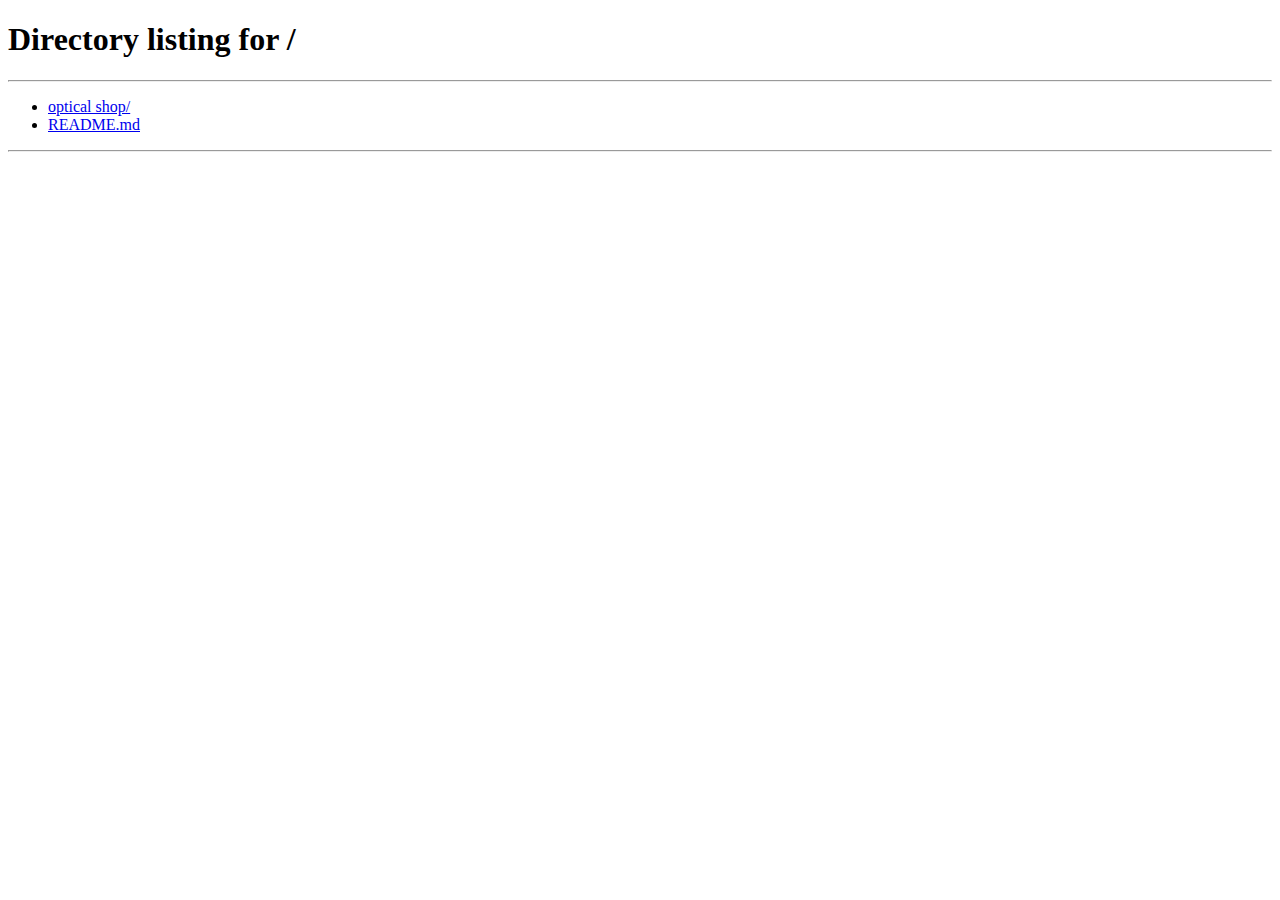
<file: optical shop/detail.html>
<!DOCTYPE html>
<html lang="en">

<head>
    <meta charset="UTF-8">
    <meta name="viewport" content="width=device-width, initial-scale=1.0">
    <title>Spectra Optical</title>
    <link rel="stylesheet" href="optics.css">
</head>

<body>
    <div class="navbar">
        <div class="logo-container">
            <img src="logo.webp" alt="Spectra Optical Logo" class="logo">
            <div class="menu-icon" onclick="toggleMenu()">☰</div>

        </div>
        <div class="nav-links">
            <div class="close-icon" onclick="closeMenu()">✖</div>
            <a href="index.html">Home</a>
            <a href="men.html">Men Glasses</a>
            <a href="women.html">Women Glasses</a>
            <a href="lens.html">Lens</a>
            <a href="kids.html">Kids</a>
            <a href="about.html">About Us</a>
            <a href="contact.html">Contact</a>
        </div>
    </div>
    <section id="hero" id="home">
    </section>
    <div class="container">
        <div class="detail">
            <div class="image">
                <img src="">
            </div>
            <div class="content">
                <h1 class="name"></h1>
                <div class="price"></div>
                <div class="buttons">
                    <a href="cart.html"> <button class="cart-btn" onclick="addToCart()">
                            Add To Cart

                        </button></a>
                </div>

                <div class="description"></div>
            </div>
        </div>

        <footer>
            <div class="footer-container">
                <div class="footer-logo">
                    <img src="logo.webp" alt="Company Logo">
                </div>
                <div class="footer-links">
                    <div class="footer-column">
                        <h4>Company</h4>
                        <ul>
                            <li><a href="about.html">About Us</a></li>
                            <li><a href="men.html">Our Services</a></li>
                            <li><a href="cart.html">Cart</a></li>
                        </ul>
                    </div>
                    <div class="footer-column">
                        <h4>Products</h4>
                        <ul>
                            <li><a href="men.html">Men Glasses</a></li>
                            <li><a href="women.html">Women Glasses</a></li>
                            <li><a href="kids.html">Kids</a></li>
                            <li><a href="lens.html">Lenses</a></li>
                        </ul>
                    </div>
                    <div class="footer-column">
                        <h4>Get Help</h4>
                        <ul>
                            <li><a href="about.html">FAQ</a></li>
                            <li><a href="contact.html">Contact</a></li>
                            <li><a href="contact.html">Returns</a></li>
                        </ul>
                    </div>
                    <div class="footer-column">
                        <h4>Follow Us</h4>
                        <div class="social-icons">
                            <a href="#"><i class="fab fa-facebook"><svg xmlns="http://www.w3.org/2000/svg" width="30" height="30" viewBox="0 0 24 24" fill="none" stroke="#D4AF37" stroke-width="2" stroke-linecap="round" stroke-linejoin="round">
                                <path d="M18 2h-3a5 5 0 0 0-5 5v3H7v4h3v8h4v-8h3l1-4h-4V7a1 1 0 0 1 1-1h3z"/>
                              </svg>
                              </i></a>
                            <a href="#"><i class="fab fa-instagram"><svg xmlns="http://www.w3.org/2000/svg" width="30" height="30" viewBox="0 0 24 24" fill="none" stroke="#D4AF37" stroke-width="2" stroke-linecap="round" stroke-linejoin="round">
                                <rect x="2" y="2" width="20" height="20" rx="5" ry="5"/>
                                <path d="M16 11.37a4 4 0 1 1-4.73-4.73 4 4 0 0 1 4.73 4.73z"/>
                                <line x1="17.5" y1="6.5" x2="17.5" y2="6.51"/>
                              </svg>
                              </i></a>
                        </div>
                    </div>
                </div>
            </div>
            <p style="text-align: center; color: #D4AF37; font-size: 14px; margin-top: 20px;">
                © 2025 Reserved | Designed by <span style="font-weight: bold; color: #ffffff;">Cyber Coders</span>
              </p>
        </footer>
        <script>
            let products = null;
            fetch('product.json')
                .then(response => response.json())
                .then(data => {
                    products = data;
                    showDetail();
                });

            function showDetail() {
                let detail = document.querySelector('.detail');
                let productId = new URLSearchParams(window.location.search).get('id');
                let thisProduct = products.find(value => value.id == productId);

                if (!thisProduct) {
                    window.location.href = "/";
                    return;
                }

                detail.querySelector('.image img').src = thisProduct.image;
                detail.querySelector('.name').innerText = thisProduct.name;
                detail.querySelector('.price').innerText = '₹' + thisProduct.price;
                detail.querySelector('.description').innerText = thisProduct.description;
            }

            function addToCart() {
    if (!products) {
        alert("Please wait, products are still loading...");
        return;
    }

    let productId = new URLSearchParams(window.location.search).get('id');
    let thisProduct = products.find(product => product.id == productId);

    if (!thisProduct) {
        alert("Product not found!");
        return;
    }

    let cart = JSON.parse(localStorage.getItem('cart')) || [];
    let existingProduct = cart.find(item => item.id == thisProduct.id);

    if (existingProduct) {
        existingProduct.quantity += 1;
    } else {
        let productToAdd = { ...thisProduct, quantity: 1 };
        cart.push(productToAdd);
    }

    localStorage.setItem('cart', JSON.stringify(cart));
    console.log("Cart Updated:", JSON.parse(localStorage.getItem('cart')));
}


            function toggleMenu() {
                document.querySelector('.nav-links').classList.toggle('show');
            }
            function closeMenu() {
                document.querySelector('.nav-links').classList.remove('show');
            }
            function toggleSearch() {
                document.getElementById('searchBar').classList.toggle('show');
            }
        </script>


        </script>
</body>

</html>
</file>
<file: optical shop/optics.css>
@import url('https://fonts.googleapis.com/css2?family=Cinzel:wght@400..900&family=Lora:ital,wght@0,400..700;1,400..700&family=Roboto:ital,wght@0,100;0,300;0,400;0,500;0,700;0,900;1,100;1,300;1,400;1,500;1,700;1,900&display=swap');

body {
    margin: 0;
    font-family: 'Roboto', sans-serif;
    background-color: #000;
    color: #f7f6f4;
}

/* Sticky Navbar */
.navbar {
    position: fixed;
    top: 0;
    width: 100%;
    background: black;
    padding: 10px 0;
    text-align: center;
    z-index: 1000;
    display: flex;
    flex-direction: column;
    align-items: center;
    justify-content: center;
}

.logo-container {
    display: flex;
    flex-direction: row;
    align-items: center;
    justify-content: center;
    width: 90%;
}

.logo {
    height: 110px;
    width: 110px;
    align-items: center;
    justify-content: center;
}

.tagline {
    font-size: 15px;
    font-weight: 600;
    margin-top: 3px;
    text-transform: uppercase;
    letter-spacing: 1px;
}

.nav-links {
    display: flex;
    gap: 50px;
    justify-content: center;
    margin-top: 10px;
}


.nav-links a {
    color: #ffffff;
    text-decoration: none;
    font-size: 16px;
    text-transform: uppercase;
    font-weight: 400;
    transition: color 0.3s;
    position: relative;
}

.nav-icons {
    display: flex;
    align-items: center;
    gap: 20px;
}

.menu-icon,
.search-icon,
.cart-icon {
    font-size: 24px;
    cursor: pointer;
    color: #D4AF37;
}

.nav-links a::after {
    content: '';
    display: block;
    width: 100%;
    height: 2px;
    background: #D4AF37;
    transform: scaleX(0);
    transition: transform 0.3s ease-in-out;
    position: absolute;
    bottom: -5px;
    left: 0;
}

.nav-links a:hover::after {
    transform: scaleX(1);
}

.nav-links a.H::after {
    transform: scaleX(1);
}

/* Hero Section - Banner Slider */
.hero {
    position: relative;
    width: 100%;
    height: 100vh;
    overflow: hidden;
}

#hero {
    background-image: url(productsb.webp);
    position: relative;
    width: 100%;
    height: 30vh;
    overflow: hidden;
    background-size: cover;
    background-repeat: no-repeat;
    background-blend-mode: darken;
    opacity: 0.3;
    display: flex;
    justify-content: center;
    text-align: center;
    flex-direction: column;
}

.nav-links.H::after {
    width: 100%;
}

.navbar2 {
    display: flex;
    justify-content: space-around;
    align-items: center;
    background: linear-gradient(145deg, #222, #111);
    border-radius: 10px;
    box-shadow: 0px 4px 8px rgba(212, 175, 55, 0.5);
    padding: 15px 20px;
    box-shadow: 0 4px 10px rgba(212, 175, 55, 0.3);
}

.logo2 {
    font-size: 37px;
    font-weight: 300;
    color: #fff;
}

.cart {
    cursor: pointer;
}

.cart-icon {
    width: 35px;
    height: 35px;
    transition: 0.3s;
}


.cart-icon:hover {
    fill: white;
}

.slide {
    position: absolute;
    width: 100%;
    height: 100%;
    opacity: 0;
    transition: opacity 1s ease-in-out;
    background-size: cover;
    background-position: center;
}

.slide.active {
    opacity: 1;
}

.menu-icon {
    display: none;
    font-size: 30px;
    cursor: pointer;
    color: #D4AF37;
}

.close-icon {
    display: none;
    font-size: 30px;
    cursor: pointer;
    color: #D4AF37;
    position: absolute;
    top: 15px;
    right: 30px;
}

.cart-icon {
    width: 60px;
    color: #D4AF37;
    /* Gold */
    cursor: pointer;
    position: relative;
    transition: color 0.3s ease;
    padding: 10px;
}

.cart-icon :hover {
    stroke: white;
}

.profile-icon {
    width: 30px;
    height: 30px;
    padding: 10px;
    cursor: pointer;
    transition: stroke 0.3s ease;
    justify-content: end;
}

.profile-icon:hover {
    stroke: white;
}

.search-bar {
    display: none;
    position: absolute;
    top: 60px;
    right: 50px;
    background: #000;
    border: 1px solid #D4AF37;
    padding: 5px;
}

.search-bar input {
    background: transparent;
    border: none;
    outline: none;
    color: #D4AF37;
    padding: 5px;
}

.search-bar.show {
    display: block;
}

.why-choose-us {
    background-color: #000;
    color: white;
    padding: 40px 0;
    text-align: center;
    opacity: 0;
    /* Initially hidden */
    transform: translateY(50px);
    /* Start from below */
    transition: opacity 1s ease, transform 1s ease;
    font-weight: 200;
    font-size: 25px;
}

.why-choose-us span {
    color: #D4AF37;
}

.why-choose-us h2 {
    font-weight: 400;
    font-size: 39px;
}

/* Add animation to make the section appear from below */
.why-choose-us.visible {
    opacity: 1;
    transform: translateY(0);
    /* Move to normal position */
}

.why-choose-us .features {
    display: flex;
    justify-content: space-around;
    flex-wrap: wrap;
    margin-top: 20px;
}

.feature {
    width: 18%;
    margin: 10px;
    padding: 20px;
    border: 1px solid #D4AF37;
    box-shadow: 0px 0px 20px #D4AF37;
    border-radius: 8px;
    transition: transform 0.3s ease;
}

.feature h3 {
    font-weight: 400;
    font-size: 32px;

}

.feature p {
    font-size: 25px;
}

.feature:hover {
    transform: scale(1.05);
}

.feature img {
    width: 260px;
    margin-bottom: 10px;
}

.cta-button {
    background-color: #D4AF37;
    color: #000;
    border: none;
    padding: 15px 30px;
    font-size: 16px;
    cursor: pointer;
    border-radius: 5px;
    transition: background-color 0.3s ease;
    margin-top: 30px;
    border: solid #D4AF37;
    text-decoration: none;
}

.cta-button:hover {
    background-color: black;
    /* Darker gold on hover */
    color: #D4AF37;
}

.offer-section {
    background: #000;
    color: white;
    text-align: center;
    padding: 40px 20px;
    border: 2px solid #D4AF37;
    border-radius: 10px;
    opacity: 0;
    transform: translateY(50px);
    font-weight: 200;
    transition: opacity 0.8s ease-out, transform 0.8s ease-out;
}

.offer-section h2 {
    font-size: 42px;
    font-weight: 300;
}


.offer-section.visible {
    opacity: 1;
    transform: translateY(0);
}

.countdown,
.stock {
    font-size: 20px;
    font-weight: bold;
    margin: 10px 0;
}

.container {
    max-width: 800px;
    margin: auto;
}

.offer-section span {
    color: #D4AF37;
}

.premium-section {
    max-width: 900px;
    margin: auto;
    padding: 40px;
    border-radius: 15px;
    background: linear-gradient(135deg, rgba(255, 215, 0, 0.2), rgba(255, 215, 0, 0.05));
    box-shadow: 0px 0px 15px rgba(255, 215, 0, 0.3);
    position: relative;
    overflow: hidden;
    opacity: 0;
    font-weight: 300;
    transform: translateY(50px);
    transition: opacity 1s ease-out, transform 1s ease-out;
}

.premium-section h2 {
    text-align: center;
    font-weight: 400;
}

.premium-section span {
    color: #D4AF37;
}

.premium-section h3 {
    color: #D4AF37;
    font-weight: 400;
}

.visible {
    opacity: 1;
    transform: translateY(0);
}

.feature-box {
    background: rgba(255, 215, 0, 0.1);
    padding: 20px;
    border-radius: 15px;
    margin: 15px 0;
    transition: 0.5s;
    display: flex;
    align-items: center;
    justify-content: space-between;
    text-align: left;
    flex-wrap: wrap;
}

.feature-box img {
    width: 120px;
    height: auto;
    border-radius: 10px;
}

.feature-box div {
    flex: 1;
    padding-left: 20px;
}

.feature-box:hover {
    box-shadow: 0px 0px 20px #D4AF37;
    transform: scale(1.05);
}

.cta {
    background-color: #D4AF37;
    color: #000;
    border: none;
    padding: 15px 30px;
    font-size: 16px;
    cursor: pointer;
    border-radius: 5px;
    transition: background-color 0.3s ease;
    margin-top: 30px;
    border: solid #D4AF37;
}

.cta:hover {
    background-color: black;
    /* Darker gold on hover */
    color: #D4AF37;
}

table {
    width: 100%;
    margin-top: 20px;
    border-collapse: collapse;
    background: rgba(255, 215, 0, 0.1);
    border-radius: 10px;
    overflow: hidden;
}

th,
td {
    border: 1px solid #D4AF37;
    padding: 12px;
    text-align: center;
}

th {
    background: rgba(255, 215, 0, 0.2);
}

.banner {
    position: relative;
    width: 100%;
    height: 250px;
    background: url('your-banner-image.jpg') no-repeat center center/cover;
    display: flex;
    align-items: center;
    justify-content: center;
    text-align: center;
    color: white;
    font-size: 24px;
    font-weight: bold;
    mix-blend-mode: darken;
    opacity: 0;
    transition: opacity 1.5s ease-in-out;
}

.banner-content {
    background: rgba(0, 0, 0, 0.5);
    padding: 20px;
    border-radius: 10px;
}

.btn {
    display: inline-block;
    margin-top: 10px;
    padding: 10px 20px;
    background: gold;
    color: black;
    text-decoration: none;
    font-weight: bold;
    border-radius: 5px;
    transition: transform 0.3s ease-in-out;
}

.btn:hover {
    transform: scale(1.1);
}

.products-section {
    background-color: #000;
    color: white;
    padding: 40px 0;
    text-align: center;
    font-size: 40px;
    transition: opacity 0.8s ease, transform 0.8s ease;
}

.products-section.visible {
    opacity: 1;
    transform: translateY(0);
}


.products-container {
    display: flex;
    overflow-x: auto;
    scroll-behavior: smooth;
    scrollbar-width: none;
}

.product-card {
    min-width: 250px;
    margin: 10px;
    background: linear-gradient(145deg, #222, #111);
    border-radius: 25px;
    box-shadow: 0px 4px 8px rgba(212, 175, 55, 0.5);
    text-align: center;
    padding: 10px 12px;
    font-size: 25px;
    font-weight: 200;
    cursor: pointer;
    transition: transform 0.3s;
}

.product-card img {
    width: 100%;
    border-radius: 20px;
}

.product-card:hover {
    transform: scale(1.05);
}

.des {
    text-align: start;
    padding: 10px 0;
}

.container {
    width: 100%;
    margin: auto;
    max-width: 90vw;
    text-align: center;
    padding-top: 10px;
}

.title {
    font-size: 45px;
    font-weight: 200;
    margin: 18px;
}
.title span{
    color: #D4AF37;
}

.listProduct .item img, 
.listProduct2 .item img,
.listProduct3 .item img,
.listProduct4 .item img,
.listProduct5 .item img{
    width: 100%;
    border-radius: 20px;
}

.listProduct,
.listProduct2,
.listProduct3,
.listProduct4,
.listProduct5 {
    display: flex;
    overflow-x: auto;
    scroll-behavior: smooth;
    scrollbar-width: none;
}

.listProduct .item,
.listProduct2 .item,
.listProduct3 .item,
.listProduct4 .item,
.listProduct5 .item {
    min-width: 250px;
    margin: 10px;
    background: linear-gradient(145deg, #222, #111);
    border-radius: 25px;
    box-shadow: 0px 4px 8px rgba(212, 175, 55, 0.5);
    text-align: center;
    padding: 10px 12px;
    font-size: 25px;
    font-weight: 200;
    cursor: pointer;
    transition: transform 0.3s;
    text-decoration: none;
}

.listProduct .item:hover, 
.listProduct2 .item:hover,
.listProduct3 .item:hover,
.listProduct4 .item:hover,
.listProduct5.item:hover {
    transform: scale(1.05);
}

.listProduct .item h2, 
.listProduct2 .item h2, 
.listProduct3 .item h2,
.listProduct4 .item h2,
.listProduct5 .item h2{
    font-size: 25px;
    font-weight: 200;
    color: white;
    text-decoration: none;
}

.listProduct .item .price,
.listProduct2 .item .price,
.listProduct3 .item .price,
.listProduct4 .item .price,
.listProduct5 .item .price {
    letter-spacing: 7px;
    font-size: 30px;
    color: #D4AF37;
}

/* detail page */

.detail {
    display: grid;
    grid-template-columns: repeat(2, 1fr);
    gap: 50px;
    text-align: left;
}

.detail .image img {
    width: 80%;
}

.detail .image {
    position: relative;
}

.detail .image::before {
    position: absolute;
    content: '';
    background-color: #94817733;
    z-index: -1;
    border-radius: 190px 100px 170px 180px;
    left: calc(50% - 150px);
    top: 50px;

}

.detail .name {
    font-size: xxx-large;
    padding: 40px 0 0 0;
    margin: 0 0 10px 0;
    font-weight: 300;
}

.detail .price {
    font-weight: 300;
    font-size: x-large;
    letter-spacing: 7px;
    margin-bottom: 20px;
    color: #D4AF37;
}

.detail .buttons {
    display: flex;
    gap: 20px;
    margin-bottom: 20px;
}

.detail .buttons button {
    background-color: #eee;
    border: none;
    padding: 15px 20px;
    border-radius: 20px;
    font-family: 'Roboto', sans-serif;
    font-size: 22px;
    transition: 0.2s linear;
}

.detail .buttons svg {
    width: 15px;
}
.detail .buttons button:hover{
    transform: scale(1.05);
}

.detail .buttons span {
    background-color: #D4AF37;
    width: 30px;
    height: 30px;
    display: flex;
    justify-content: center;
    align-items: center;
    border-radius: 50%;
    margin-left: 20px;
}

.detail .buttons button:nth-child(2) {
    background-color: #2F2F2F;
    display: flex;
    justify-content: center;
    align-items: center;
    color: #eee;
    box-shadow: 0 10px 20px #2F2F2F77;
}

.detail .description {
    font-weight: 200;
    font-size: 27px;
}

/* // ipad */
@media only screen and (max-width: 992px) {
    .listProduct {
        grid-template-columns: repeat(3, 1fr);
    }

    .detail {
        grid-template-columns: 40% 1fr;
    }
}
.container2 {
    max-width: 600px;
    margin: auto;
    padding: 20px;
    background-color: black;
    color: gold;
    text-align: center;
    border-radius: 10px;
}

.cart-item2 {
    display: flex;
    align-items: center;
    justify-content: space-between;
    background: rgba(255, 215, 0, 0.1);
    padding: 10px;
    margin: 10px 0;
    border-radius: 5px;
}

button {
    background: #D4AF37;
    border: solid #D4AF37;
    color: black;
    padding: 10PX;
    border: none;
    font-weight: 300;
    cursor: pointer;
    transition: linear 0.5s;
}

button:hover {
    background-color: black;
    color: #D4AF37;
    border:  solid #D4AF37;
}

.clear-btn {
    background: red;
    color: white;
    margin-top: 10px;
}

input {
    padding: 10px;
    margin-top: 10px;
    border: 1px solid  #D4AF37;
    background: black;
    color: #D4AF37;
    text-align: center;
}


.hidden {
    display: none;
}

#success-message {
    color: green;
    margin-top: 10px;
    font-weight: bold;
}

.cart-container {
    max-width: 1400px;
    margin: 50px auto;
    background: #000;
    padding: 20px;
    border-radius: 10px;
    box-shadow: 0 0 10px rgba(212, 175, 55, 0.5);
    font-weight: 300;
}
.cart-container h2{
    text-align: center;
    font-weight: 400;
}
.cart-container span{
    color: #D4AF37;
}


.cart-item2 {
    display: flex;
    align-items: center;
    justify-content: space-between;
    border-bottom: 1px solid #D4AF37;
    padding: 15px 0;
}
table {
    width: 100%;
    border-collapse: collapse;
    margin-top: 20px;
}
th, td {
    border: 1px solid #D4AF37;
    padding: 10px;
    text-align: center;
}

.cart-item2 img {
    width: 90px;
    border-radius: 5px;
}

.cart-item2-details {
    flex: 1;
    margin-left: 15px;
    color: #D4AF37;
}

.cart-item2-name {
    font-size: 18px;
    font-weight: 200;
}

.cart-item2-price {
    font-size: 16px;
}

.quantity-controls {
    display: flex;
    align-items: center;
}

.quantity-btn {
    background: #D4AF37;
    border: none;
    color: black;
    font-size: 16px;
    padding: 5px 10px;
    cursor: pointer;
    margin: 0 5px;
    border-radius: 5px;
}

.quantity-input {
    width: 40px;
    text-align: center;
    font-size: 16px;
    background: black;
    color: #D4AF37;
    border: 1px solid #D4AF37;
    padding: 5px;
}

.remove-btn {
    background: red;
    color: white;
    border: none;
    padding: 5px 10px;
    cursor: pointer;
    border-radius: 5px;
}

.total-price {
    text-align: right;
    font-size: 20px;
    font-weight: bold;
    color: #D4AF37;
    margin-top: 15px;
}

.coupon-section {
    margin-top: 15px;
    text-align: center;
}

.coupon-input {
    width: 70%;
    padding: 10px;
    border: 1px solid #D4AF37;
    background: black;
    color: white;
    font-size: 16px;
    text-align: center;
    border-radius: 5px;
}

.apply-btn {
    background: #D4AF37;
   
    border: none;
    padding: 10px;
    cursor: pointer;
    border-radius: 5px;
    font-size: 16px;
    margin-left: 10px;
}

.checkout-btn {
    display: block;
    width: 100%;
    margin-top: 15px;
    background: #D4AF37;
    color: black;
    text-align: center;
    padding: 15px;
    font-size: 18px;
    font-weight: bold;
    border-radius: 5px;
    cursor: pointer;
    border: none;
    text-decoration: none;
}
.total-section a{
    text-decoration: none;
}
#coupon-message{
    color: green;
    margin-top: 10px;
    font-weight: bold;
}
@media screen and (max-width: 768px) {
    table {
        display: block;
        overflow-x: auto;
    }
    th, td {
        white-space: nowrap;
    }
    .cart-container{
       text-align: center;
    }
    button{
        font-size: 13px;
    }
    .coupon-input{
        width: 40%;
        font-size: 13px;
        padding: 7px;
    }
}
/* Notification Styles */
#cart-notification {
    position: fixed;
    top: 50%;
    left: 50%;
    transform: translate(-50%, -50%);
    background: black;
    color: #D4AF37;
    padding: 20px;
    border-radius: 10px;
    text-align: center;
    font-size: 18px;
    opacity: 0;
    visibility: hidden;
    transition: opacity 0.5s ease-in-out, transform 0.5s ease-in-out;
}



/* mobile */
@media only screen and (max-width: 768px) {
    .listProduct {
        grid-template-columns: repeat(2, 1fr);
    }

    .detail {
        text-align: center;
        grid-template-columns: 1fr;
    }

    .detail .image img {
        width: unset;
        height: 37vh;
    }

    .detail .name {
        font-size: x-large;
        margin: 0;

    }

    .detail .buttons button {
        font-size: 16px;
    }

    .detail .buttons {
        justify-content: center;
    }
}

.product-card img {
    width: 100%;
    object-fit: cover;
    border-radius: 10px;
}

.product-card h3 {
    font-size: 19px;
    font-weight: 200;
}

.arrow {
    position: absolute;
    top: 50%;
    transform: translateY(-50%);
    background-color: rgba(212, 175, 55, 0.8);
    color: #000;
    border: none;
    padding: 10px;
    cursor: pointer;
    font-size: 20px;
    border-radius: 50%;
}

.des p {
    font-size: 25px;
    color: #D4AF37;
    font-weight: 300;
    margin: 0;
    padding-top: 10px;

}

.products-section span {
    color: #D4AF37;
    font-size: 45px;
    font-weight: 400;
}

.products-section h2 {
    font-size: 45px;
    font-weight: 200;
}


.products-section h5 {
    font-weight: 200;
    font-size: 28px;
    padding-top: 10px;
    margin: 0;
}

.products-section h4 {
    padding-top: 10px;
    font-size: 30px;
    font-weight: 200;
    color: #D4AF37;
    margin: 0;
}

.arrow-left {
    left: -40px;
}

.arrow-right {
    right: -40px;
}

.wholesale-section {
    background: linear-gradient(to right, #000000, #D4AF37);
    color: white;
    text-align: center;
    padding: 50px 20px;
    position: relative;
    overflow: hidden;
    margin-top: 20px;
}

.wholesale-banner {
    max-width: 800px;
    margin: auto;
    background: rgba(255, 255, 255, 0.1);
    padding: 30px;
    border-radius: 10px;
    box-shadow: 0px 4px 10px rgba(255, 215, 0, 0.5);
    opacity: 0;
    transform: translateY(50px);
    transition: opacity 0.8s ease, transform 0.8s ease;
}

.wholesale-banner.visible {
    opacity: 1;
    transform: translateY(0);
}

.wholesale-banner h2 {
    font-size: 40px;
    font-weight: 400;
    margin-bottom: 10px;
    color: #D4AF37;
}

.wholesale-banner p {
    font-size: 25px;
    font-weight: 200;
}

.wholesale-btn {
    display: inline-block;
    background: #FFD700;
    color: black;
    padding: 10px 20px;
    text-decoration: none;
    border-radius: 5px;
    font-weight: bold;
    transition: 0.3s;
}

.wholesale-btn:hover {
    background: #b8860b;
}
.checkout-container {
    max-width: 800px;
    margin: auto;
    padding: 20px;
    background: rgba(255, 255, 255, 0.1);
    border-radius: 10px;
    box-shadow: 0 0 10px rgba(212, 175, 55, 0.5);
    margin-top: 10px;
    text-align: center;
    font-weight: 300;
}

table {
    width: 100%;
    border-collapse: collapse;
    margin: 20px 0;
}

th, td {
    border: 1px solid #D4AF37;
    padding: 10px;
    text-align: center;
}

th {
    background-color: #333;
}

img {
    width: 50px;
    height: auto;
}

.user-info input {
    width: 100%;
    padding: 10px;
    margin: 10px 0;
    border: none;
    border-radius: 5px;
}
.checkout-container h2{
    font-weight: 300;

}
.checkout-container h3{
    font-weight: 300;

}
.checkout-container span{
    color: #D4AF37;

}
.height{
    height: 110px;
}
button {
    background: #D4AF37;
    color: #000;
    padding: 10px 15px;
    border: none;
    cursor: pointer;
    margin-top: 10px;
    border-radius: 10px;
}

.hidden {
    display: none;
}
.order-summary-container {
    max-width: 600px;
    margin: 50px auto;
    padding: 20px;
    background: #000;
    color: #D4AF37;
    border-radius: 10px;
    box-shadow: 0 0 10px rgba(212, 175, 55, 0.5);
    text-align: center;
}

.order-details, .cart-summary {
    text-align: left;
    margin-bottom: 20px;
}

h2 span, h3 {
    color: #ffffff;
}

table {
    width: 100%;
    border-collapse: collapse;
    margin-top: 10px;
}

table th, table td {
    padding: 10px;
    border-bottom: 1px solid #D4AF37;
    text-align: center;
}
.cart-summary h3{
    text-align: center;
}
.cart-summary h2{
    text-align: center;
}
.pay{
    border: solid #D4AF37;
    border-radius: 10px;
}

.order-buttons button {
    background: #D4AF37;
    color: #000;
    padding: 10px 20px;
    margin: 10px;
    border: none;
    cursor: pointer;
    font-size: 16px;
    border-radius: 5px;
}

.order-buttons button:hover {
    background: #fff;
    color: #000;
}
.payment-method{
    text-align: center;
}
@media (max-width: 768px) {
    .checkout-container {
        width: 80%;
    }
    .checkout-container h2{
        font-size: 30px;
    }
    .checkout-container h3{
        font-size: 24px;
    }
    .user-info input{
        align-items: center;
        width: 90%;
    }
    .user-info input ::placeholder{
        font-size: 24px;
    }
 .order-summary-container{
    text-align: center;
    font-weight: 300;
 }
 .order-details h3{
    font-size: 28px;
    font-weight: 300;
 }
 .order-details p{
    font-size: 22px;
    font-weight: 300;
 }
 .cart-summary h3{
    font-size: 28px;
    font-weight: 300;
 }
 .cart-summary p{
    font-size: 20px;
    font-weight: 200;
 }
    
}

@keyframes fadeIn {
    from {
        opacity: 0;
        transform: translateY(-20px);
    }

    to {
        opacity: 1;
        transform: translateY(0);
    }
}

@media (max-width: 768px) {
    .product-card {
        min-width: 200px;
    }

    .products-section h2 {
        font-weight: 400;
        font-size: 45px;
    }

    .wholesale-banner h2 {
        font-size: 20px;
    }

    .wholesale-banner p {
        font-size: 15px;
    }
}

footer {
    background: #000;
    color: #D4AF37;
    padding: 40px 0;
}

.footer-container {
    display: flex;
    flex-wrap: wrap;
    justify-content: space-between;
    align-items: center;
    max-width: 1200px;
    margin: auto;
    padding: 0 20px;
}

.footer-logo img {
    width: 150px;
}

.footer-links {
    display: flex;
    justify-content: space-between;
    width: 100%;
    margin-top: 20px;
}

.footer-column {
    margin: 25px;
}

.footer-column h4 {
    font-size: 25px;
    margin-bottom: 15px;
    font-weight: bold;
    color: #fff;
}

.footer-column ul {
    list-style: none;
    padding: 0;
}

.footer-column ul li {
    margin-bottom: 30px;
}

.footer-column ul li a {
    color: #fff;
    text-decoration: none;
    transition: color 0.3s;
    font-size: 18px;
    font-weight: 200;
}

.footer-column ul li a:hover {
    color: #D4AF37;
}

.social-icons a {
    color: #D4AF37;
    font-size: 20px;
    margin-right: 10px;
    transition: color 0.3s;
}

.social-icons a:hover {
    color: #fff;
}

.social-icons svg {
    transition: stroke 0.3s ease-in-out;
}

.social-icons:hover svg {
    stroke: #ffffff;
}

@media (max-width: 768px) {
    .footer-links {
        flex-direction: column;
        align-items: center;
        text-align: center;
    }

    .footer-column {
        width: 100%;
    }

    .footer-logo {
        display: flex;
        align-items: center;
        justify-content: center;
        width: 100%;
    }

    .footer-column h4 {
        font-size: 20px;
    }

    .footer-column ul li a {
        font-size: 15px;
    }

    .social-icons a {
        font-size: 15px;
    }
}

@media (max-width: 768px) {
    .feature-box {
        flex-direction: column;
        text-align: center;
    }

    .feature-box img {
        width: 100px;
        margin-bottom: 10px;
    }

    .feature-box div {
        padding-left: 0;
    }

    table,
    th,
    td {
        font-size: 14px;
    }

    .premium-section h2 {
        font-size: 29px;
    }

    .premium-section h3 {
        font-size: 26px;
    }

    .premium-section p {
        font-size: 20px;
    }
}

@media (max-width: 768px) {
    .offer-section {
        padding: 30px 15px;
    }

    .offer-section h2 {
        font-size: 29px;
    }

    .countdown,
    .bonus {
        font-size: 20px;
    }

    .cta-button {
        font-size: 16px;
        padding: 12px 25px;
    }

    .countdown,
    .stock {
        font-size: 18px;
    }
}

/* Responsive Design for Mobile and Tablets */

/* For small devices like mobile */
@media (max-width: 768px) {
    .why-choose-us .features {
        justify-content: center;
    }

    .feature {
        width: 90%;
        margin: 20px 0;
    }

    .feature h3 {
        font-size: 25px;
    }

    .feature img {
        width: 200px;
    }

    .feature p {
        font-size: 20px;
    }

    .cta-button {
        width: 90%;
        padding: 12px 20px;
        font-size: 14px;
    }
}

/* For medium devices like tablets */
@media (max-width: 1024px) {
    .feature {
        width: 70%;
        margin: 15px;
    }

    .cta-button {
        width: 40%;
        padding: 14px 25px;
    }

}

/* For larger desktop screens */
@media (min-width: 1025px) {
    .feature {
        width: 25%;
        margin: 10px;
    }
}

@media (max-width: 768px) {
    .nav-links {
        display: flex;
        flex-direction: column;
        position: fixed;
        top: 0;
        left: -120%;
        width: 100%;
        height: 100vh;
        background: black;
        padding-top: 0px;
        transition: left 0.5s ease-in-out;
    }

    .nav-links.show {
        left: 0;
    }

    .menu-icon {
        display: block;
        text-align: end;
    }

    .close-icon {
        display: block;
    }

    .nav-links a {
        padding-left: 5px;
        display: block;
        text-align: left;
        transition: left 0.5s ease-in-out;
    }

    .tagline {
        display: none;
    }

    .nav-icons {
        display: block;
    }

    .logo-container {
        display: flex;
        flex-direction: row;
        align-items: center;
        justify-content: space-between;
        width: 100%;
    }

    .slide {
        position: absolute;
        width: 100%;
        height: 100%;
        opacity: 0;
        transition: opacity 1s ease-in-out;
        background-size: cover;
        background-position: center;
    }

    .hero {
        height: 70vh;
    }

    .navbar {
        position: fixed;
        top: 0;
        width: 100%;
        background: black;
        padding: 0px 0;
        text-align: center;
        z-index: 1000;
        display: flex;
        flex-direction: column;
        align-items: center;
        justify-content: center;
    }
}
</file>
